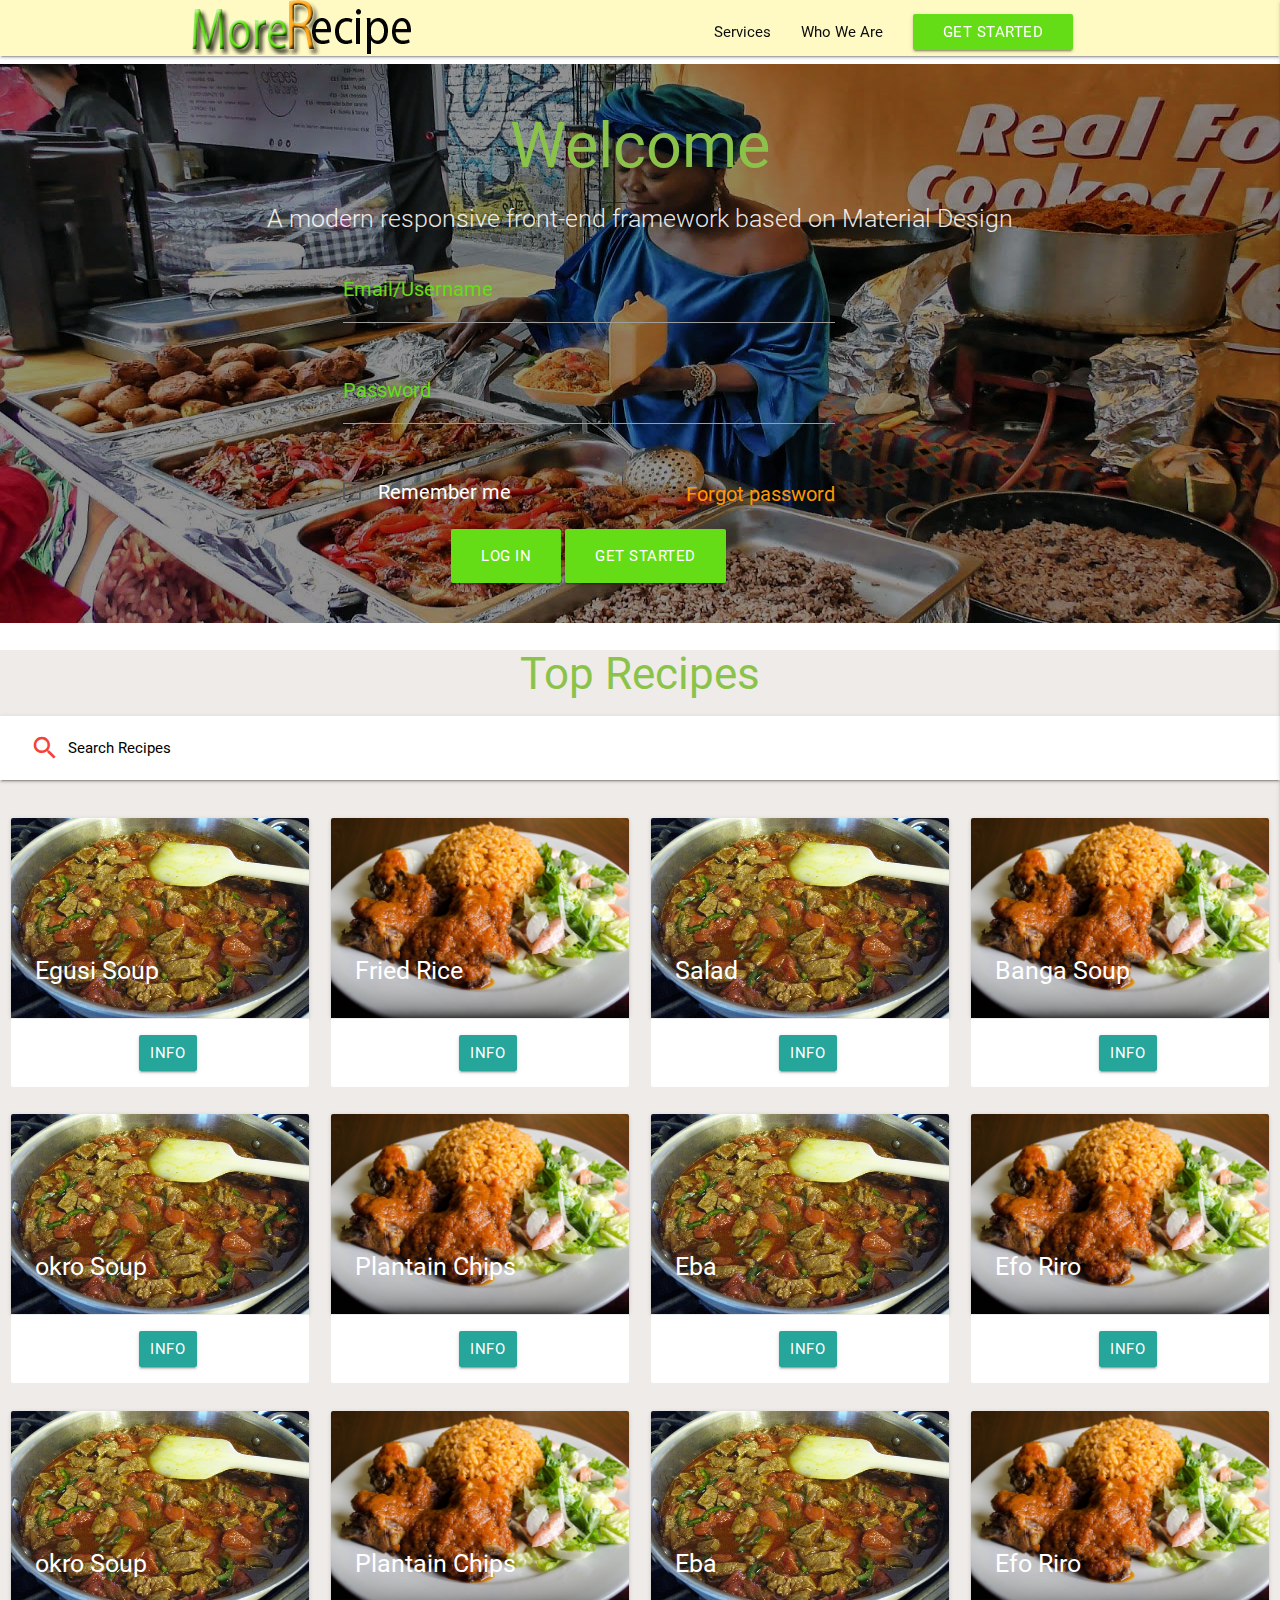
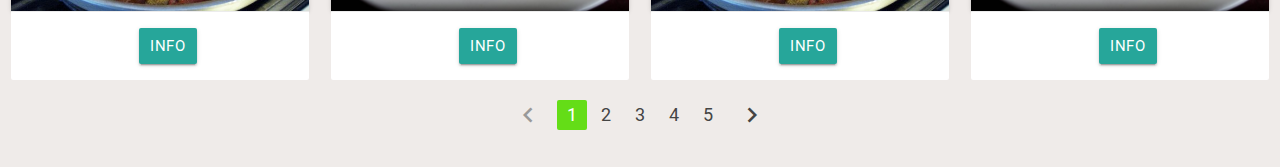
<file: index.html>
<!DOCTYPE html>
<html lang="en">
<head>
    <meta http-equiv="Content-Type" content="text/html; charset=UTF-8"/>
    <meta name="viewport" content="width=device-width, initial-scale=1"/>
    <title>More-Recipe</title>

    <!-- CSS  -->
    <link href="https://fonts.googleapis.com/icon?family=Material+Icons" rel="stylesheet">
    <link href="css/materialize.css" type="text/css" rel="stylesheet" media="screen,projection"/>
    <link href="css/style.css" type="text/css" rel="stylesheet" media="screen,projection"/>
</head>
<body style="overflow-x:hidden; overflow-y:auto;">
<!-- Navigation bar-->
<div class="navbar-fixed">
    <nav class="col m10 l10 yellow lighten-4" role="navigation">
        <div class="nav-wrapper container">
            <a  id="logo-container" href="index.html" class="brand-logo mainLogo"><img src="./img/lg.png"></a>
            <ul class="right hide-on-med-and-down">
                <li><a href="" style="color: #0a0a0a">Services</a></li>
                <li><a href="#" style="color: #0a0a0a">Who We Are</a></li>
                <!-- <li><a href="index.html" class="login">Login</a></li> -->
                <li><a href="registration.html" class="btn waves-effect waves-light light-green accent-4 join-us">Get Started</a></li>
            </ul>

            <ul id="nav-mobile" class="side-nav hide-on-small-and-up">
                <li><a href="">Services</a></li>
                <li><a href="#">Who We Are</a></li>
                <li><a href="registration.html" id="join" class="btn waves-effect waves-light light-green accent-4" style="margin:0px; padding:0px;">Get Started</a></li>
            </ul>
            <a href="#" data-activates="nav-mobile" class="button-collapse"><i class="material-icons">menu</i></a>
        </div>
    </nav>
</div>

<!--welcome/login-->
<div id="index-banner" class="parallax-container">
    <div class="section no-pad-bot">
        <div class="row">
            <div class="row front">
                <h1 class="header center light-green-text accent-3 hide-on-med-and-down">Welcome</h1>
                <h5 class="header center light hide-on-med-and-down">A modern responsive front-end framework based on Material Design</h5>
            </div>
            <form class="col s10 m10 l6 offset-s1 offset-l3 offset-m2 index-form">
                <div class="row center">
                    <div class="input-field col s12 m10">
                        <input id="email" type="email" class="validate">
                        <label for="email" style="color:#64dd17; font-size: 20px;">Email/Username</label>
                    </div>
                </div>
                <div class="row">
                    <div class="input-field col s12 m10">
                        <input id="pass" type="password" class="validate">
                        <label for="pass" data-error="wrong" data-success="right" style="color:#64dd17; font-size: 20px;">Password</label>

                    </div>
                </div>

                <div class="row center">
                    <div class="col s10 m10">
                        <p>
                            <input type="checkbox" id="remember">
                            <label for="remember" style="color:#fff; font-size: 20px;">Remember me</label>
                            <a href="#" class="right" style="color:#FF9800; font-size: 20px;">Forgot password</a>
                        </p>
                    </div>
                </div>

                <div class="row center">
                    <div class="col s10 m10">
                        <a href="user.html" id="download-button" class="btn-large waves-effect waves-light light-green accent-4">Log In</a>
                        <a href="registration.html" id="download-button" class="btn-large waves-effect waves-light light-green accent-4 hide-on-med-and-down">Get Started</a>
                    </div>
                </div>

            </form>
        </div>
    </div>
    <div class="parallax"></div>
</div>


<!--Food Recipes-->
<div class="recipes">

    <h3 class="header center light-green-text accent-3">Top Recipes</h3>

    <!--Search Bar-->
    <nav class="white">
        <div class="nav-wrapper">
            <div class="center row">
                <div class="col s12 " >
                    <div class="row" id="topbarsearch">
                        <div class="input-field col s6 s12 red-text">
                            <i class="red-text material-icons prefix">search</i>
                            <input type="text" placeholder="Search Recipes" id="autocomplete-input" class="autocomplete red-text" >
                        </div>
                    </div>
                </div>
            </div>

        </div>
    </nav>



    <div class="row">

        <!--latest recipes-->
        <div class="col s12 m6 l3">
            <div class="card">
                <div class="card-image waves-effect waves-block waves-light">
                    <img width="230" height="200" src="img/sp.jpg">
                    <span class="card-title"><h5><a href="recipe2.html" style="color:#fff;">Egusi Soup</a></h5></span>
                </div>
                <div class="card-action col l12">
                    <a href="recipe2.html" class="btn col offset-l5">Info</a>
                </div>
            </div>
        </div>

        <div class="col s12 m6 l3">
            <div class="card">
                <div class="card-image waves-effect waves-block waves-light">
                    <img width="230" height="200" src="img/sp1.png">
                    <span class="card-title"><h5><a href="recipe2.html" style="color:#fff;">Fried Rice</a></h5></span>
                </div>
                <div class="card-action col l12">
                    <a href="recipe2.html" class="btn col offset-l5">Info</a>
                </div>
            </div>
        </div>

        <div class="col s12 m6 l3">
            <div class="card">
                <div class="card-image waves-effect waves-block waves-light">
                    <img width="230" height="200" src="img/sp.jpg">
                    <span class="card-title"><h5><a href="recipe2.html" style="color:#fff;">Salad</a></h5></span>
                </div>
                <div class="card-action col l12">
                    <a href="recipe2.html" class="btn col offset-l5">Info</a>
                </div>
            </div>
        </div>

        <div class="col s12 m6 l3">
            <div class="card">
                <div class="card-image waves-effect waves-block waves-light">
                    <img width="230" height="200" src="img/sp1.png">
                    <span class="card-title"><h5><a href="recipe2.html" style="color:#fff;">Banga Soup</a></h5></span>
                </div>
                <div class="card-action col l12">
                    <a href="recipe2.html" class="btn col offset-l5">Info</a>
                </div>
            </div>
        </div>
    </div>

    <div class="row">
        <div class="col s12 m6 l3">
            <div class="card">
                <div class="card-image waves-effect waves-block waves-light">
                    <img width="230" height="200" src="img/sp.jpg">
                    <span class="card-title"><h5><a href="recipe2.html" style="color:#fff;">okro Soup</a></h5></span>
                </div>
                <div class="card-action col l12">
                    <a href="recipe2.html" class="btn col offset-l5">Info</a>
                </div>
            </div>
        </div>

        <div class="col s12 m6 l3">
            <div class="card">
                <div class="card-image waves-effect waves-block waves-light">
                    <img width="230" height="200" src="img/sp1.png">
                    <span class="card-title"><h5><a href="recipe2.html" style="color:#fff;">Plantain Chips</a></h5></span>
                </div>
                <div class="card-action col l12">
                    <a href="recipe2.html" class="btn col offset-l5">Info</a>
                </div>
            </div>
        </div>

        <div class="col s12 m6 l3">
            <div class="card">
                <div class="card-image waves-effect waves-block waves-light">
                    <img width="230" height="200" src="img/sp.jpg">
                    <span class="card-title"><h5><a href="recipe2.html" style="color:#fff;">Eba</a></h5></span>
                </div>
                <div class="card-action col l12">
                    <a href="recipe2.html" class="btn col offset-l5">Info</a>
                </div>
            </div>
        </div>

        <div class="col s12 m6 l3">
            <div class="card">
                <div class="card-image waves-effect waves-block waves-light">
                    <img width="230" height="200" src="img/sp1.png">
                    <span class="card-title"><h5><a href="recipe2.html" style="color:#fff;">Efo Riro</a></h5></span>
                </div>
                <div class="card-action col l12">
                    <a href="recipe2.html" class="btn col offset-l5">Info</a>
                </div>
            </div>
        </div>
    </div>

    <div class="row">
        <div class="col s12 m6 l3">
            <div class="card">
                <div class="card-image waves-effect waves-block waves-light">
                    <img width="230" height="200" src="img/sp.jpg">
                    <span class="card-title"><h5><a href="recipe2.html" style="color:#fff;">okro Soup</a></h5></span>
                </div>
                <div class="card-action col l12">
                    <a href="recipe2.html" class="btn col offset-l5">Info</a>
                </div>
            </div>
        </div>

        <div class="col s12 m6 l3">
            <div class="card">
                <div class="card-image waves-effect waves-block waves-light">
                    <img width="230" height="200" src="img/sp1.png">
                    <span class="card-title"><h5><a href="recipe2.html" style="color:#fff;">Plantain Chips</a></h5></span>
                </div>
                <div class="card-action col l12">
                    <a href="recipe2.html" class="btn col offset-l5">Info</a>
                </div>
            </div>
        </div>

        <div class="col s12 m6 l3">
            <div class="card">
                <div class="card-image waves-effect waves-block waves-light">
                    <img width="230" height="200" src="img/sp.jpg">
                    <span class="card-title"><h5><a href="recipe2.html" style="color:#fff;">Eba</a></h5></span>
                </div>
                <div class="card-action col l12">
                    <a href="recipe2.html" class="btn col offset-l5">Info</a>
                </div>
            </div>
        </div>

        <div class="col s12 m6 l3">
            <div class="card">
                <div class="card-image waves-effect waves-block waves-light">
                    <img width="230" height="200" src="img/sp1.png">
                    <span class="card-title"><h5><a href="recipe2.html" style="color:#fff;">Efo Riro</a></h5></span>
                </div>
                <div class="card-action col l12">
                    <a href="recipe2.html" class="btn col offset-l5">Info</a>
                </div>
            </div>
        </div>
    </div>
    <ul class="pagination center">
        <li class="disabled"><a href="#!"><i class="material-icons">chevron_left</i></a></li>
        <li class="active"><a href="#!">1</a></li>
        <li class="waves-effect"><a href="#!">2</a></li>
        <li class="waves-effect"><a href="#!">3</a></li>
        <li class="waves-effect"><a href="#!">4</a></li>
        <li class="waves-effect"><a href="#!">5</a></li>
        <li class="waves-effect"><a href="#!"><i class="material-icons">chevron_right</i></a></li>
    </ul>
    <br>



</div>




<!--  Scripts-->
<script src="https://code.jquery.com/jquery-2.1.1.min.js"></script>
<script src="js/materialize.js"></script>
<script src="js/init.js"></script>

</body>
</html>
</file>
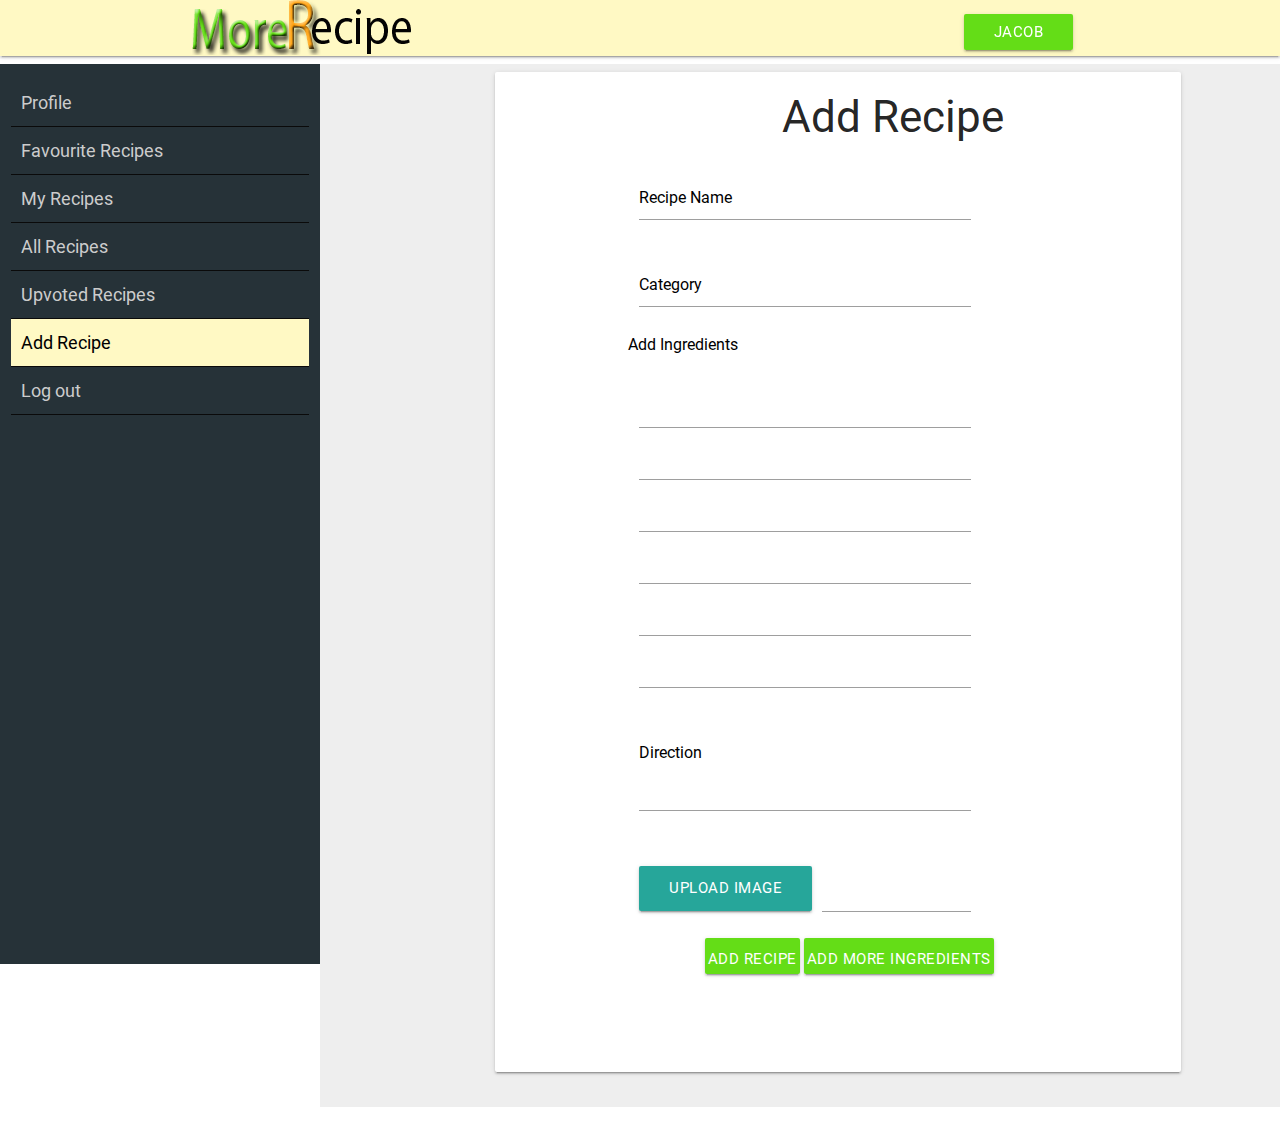
<file: addrecipe.html>
<html lang="en">
<head>
  <meta http-equiv="Content-Type" content="text/html; charset=UTF-8"/>
  <meta name="viewport" content="width=device-width, initial-scale=1"/>
  <title>More-Recipe</title>

  <!-- CSS  -->
  <link href="https://fonts.googleapis.com/icon?family=Material+Icons" rel="stylesheet">
  <link href="css/materialize.css" type="text/css" rel="stylesheet" media="screen,projection"/>
  <link href="css/user.css" type="text/css" rel="stylesheet" media="screen,projection"/>
</head>
<body>
<!-- Navigation bar-->
<div class="navbar-fixed">
  <nav class="yellow lighten-4" role="navigation">
    <div class="nav-wrapper container">
      <a  id="logo-container" href="user.html" class="brand-logo mainLogo"><img src="./img/lg.png"></a>
      <ul class="right hide-on-small-and-down">
                <!-- <li><a href="index.html" class="login">Login</a></li> -->
                <li><a href="profile.html" class="btn waves-effect waves-light light-green accent-4 join-us">Jacob</a></li>
              </ul>

              <ul id="nav-mobile" class="side-nav hide-on-med-and-up">
                  <li><a href="profile.html">Profile</a></li>
                  <li><a href="user.html">Favourite Recipes</a></li>
                  <li><a href="myrecipe.html">My Recipes</a></li>
                  <li><a href="allrecipe.html">All Recipes</a></li>
                  <li><a href="upvoted.html">Upvoted Recipes</a></li>
                  <li><a href="addrecipe.html" class="selected">Add Recipe</a></li>
                  <li><a href="index.html">Log out</a></li>
              </ul>
      <a href="#" data-activates="nav-mobile" class="button-collapse"><i class="material-icons">menu</i></a>
    </div>
  </nav>
  </div>

<div class="row">

      <div class="col s12 m4 l3 blue-grey darken-4 left sidebar hide-on-small-and-down">
          <ul id="nav">
            <li><a href="profile.html">Profile</a></li>
            <li><a href="user.html">Favourite Recipes</a></li>
            <li><a href="myrecipe.html">My Recipes</a></li>
            <li><a href="allrecipe.html">All Recipes</a></li>
            <li><a href="upvoted.html">Upvoted Recipes</a></li>
            <li><a href="addrecipe.html" class="selected">Add Recipe</a></li>
            <li><a href="index.html">Log out</a></li>
          </ul>

      </div>

      <div class="col s12 m8 l9 usercontent grey lighten-3"> <!-- Note that "m8 l9" was added -->

    
      <div class="row col s12">
        <div class="card large add-input col l9 offset-l2">
        <form class="col s12 m10 l10 offset-l2 offset-s1 offset-m2" id="">
        <h3 class="header center col s12">Add Recipe</h3>
          <div class="row center">
                <div class="input-field col s10 m10 l8 center">
                   <input id="name" type="text" class="validate">
                   <label for="name" style="color:#000; font-size: 16px;">Recipe Name</label>
                </div>
            </div>
            <div class="row center">
                <div class="input-field col s10 m10 l8 center">
                   <input id="category" type="text" class="validate">
                   <label for="category" style="color:#000; font-size: 16px;">Category</label>
                </div>
            </div>
            <div class="row center">
            <p style="color:#000; font-size: 16px;">Add Ingredients</p>
            <div class="input-field col s10 m10 l8 center">
                   <input id="name" type="email" class="validate">
                   <input id="name" type="email" class="validate">
                   <input id="name" type="email" class="validate">
                   <input id="name" type="email" class="validate">
                   <input id="name" type="email" class="validate">
                   <input id="name" type="email" class="validate">
                </div>
            </div>
            <div class="row center">
              <div class="input-field col s10 m10 l8 center">
                <textarea id="textarea1" class="materialize-textarea" data-length="200"></textarea>
                <label for="textarea1" style="color:#000; font-size: 16px;">Direction</label>
              </div>
            </div>
            <div class="row center">
            <div class="file-field input-field col s10 l8 m10 center">
              <div class="btn">
                <span>Upload image</span>
                <input type="file">
              </div>
            <div class="file-path-wrapper">
                <input class="file-path validate" type="text">
            </div>
          </div>
          </div>
            <div class="row center">
            <div class="col s10 m10 down-but">
              <a href="" id="download-button" class="btn waves-effect waves-light light-green accent-4">Add Recipe</a>
              <a href="" id="download-button" class="btn waves-effect waves-light light-green accent-4 hide-on-small-and-down">Add More Ingredients</a>
              </div>
          </div>
        </form>
        </div>
        
      </div>

      </div>
    </div>

<!--  Scripts-->
  <script src="https://code.jquery.com/jquery-2.1.1.min.js"></script>
  <script src="js/materialize.js"></script>
  <script src="js/init.js"></script>

  </body>
  </html>
</file>
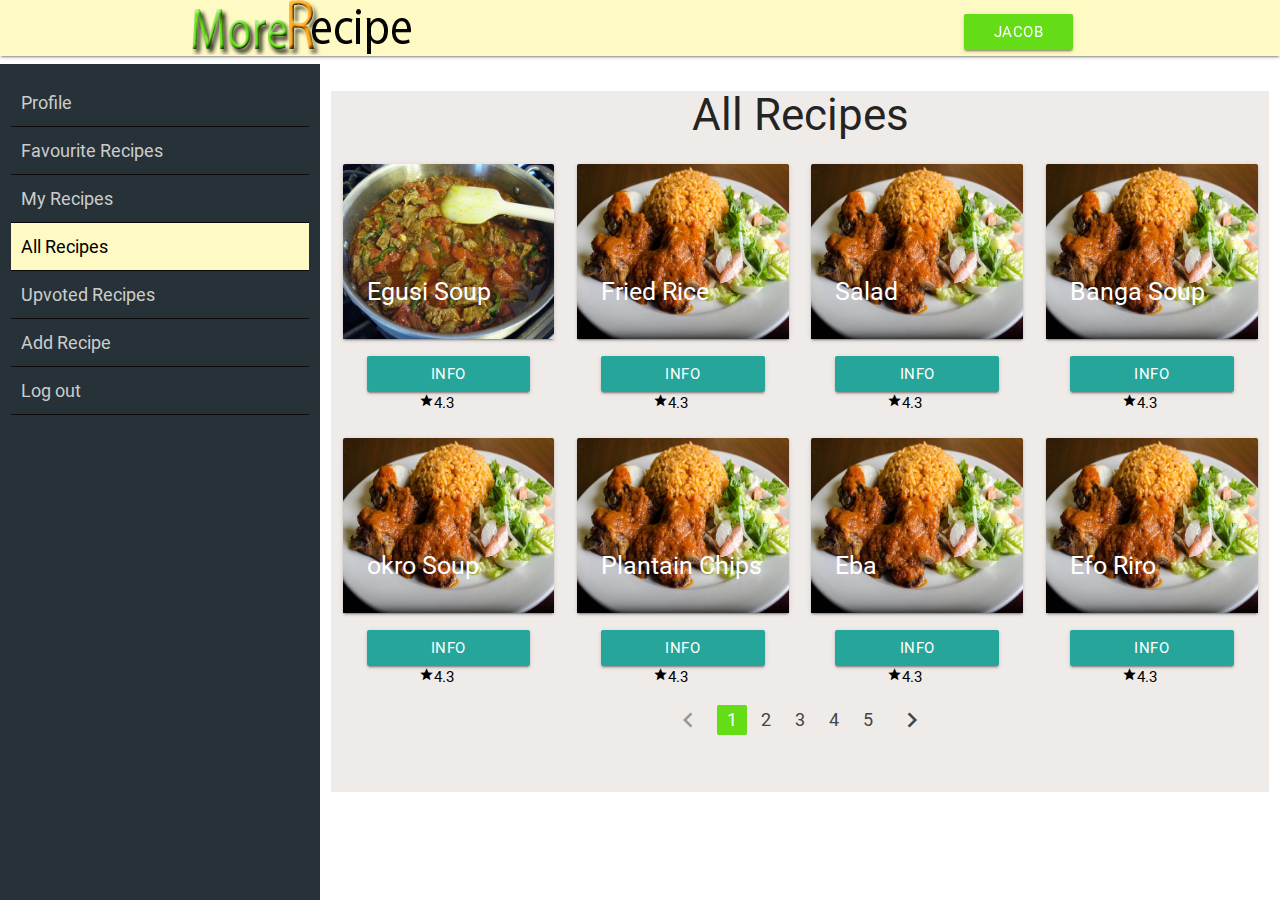
<file: allrecipe.html>
<html lang="en">
<head>
  <meta http-equiv="Content-Type" content="text/html; charset=UTF-8"/>
  <meta name="viewport" content="width=device-width, initial-scale=1"/>
  <title>More-Recipes</title>

  <!-- CSS  -->
  <link href="https://fonts.googleapis.com/icon?family=Material+Icons" rel="stylesheet">
  <link href="css/materialize.css" type="text/css" rel="stylesheet" media="screen,projection"/>
  <link href="css/user.css" type="text/css" rel="stylesheet" media="screen,projection"/>
</head>
<body style="overflow-x:hidden; overflow-y:auto;">
<!-- Navigation bar-->
<div class="navbar-fixed">
  <nav class="yellow lighten-4" role="navigation">
    <div class="nav-wrapper container">
      <a  id="logo-container" href="user.html" class="brand-logo mainLogo"><img src="./img/lg.png"></a>
      <ul class="right hide-on-small-and-down">
                <!-- <li><a href="index.html" class="login">Login</a></li> -->
                <li><a href="profile.html" class="btn waves-effect waves-light light-green accent-4 join-us">Jacob</a></li>
              </ul>

              <ul id="nav-mobile" class="side-nav hide-on-med-and-up">
                  <li><a href="profile.html">Profile</a></li>
                  <li><a href="user.html">Favourite Recipes</a></li>
                  <li><a href="myrecipe.html">My Recipes</a></li>
                  <li><a href="allrecipe.html" class="selected">All Recipes</a></li>
                  <li><a href="upvoted.html" class="selected">Upvoted Recipes</a></li>
                  <li><a href="addrecipe.html">Add Recipe</a></li>
                  <li><a href="index.html">Log out</a></li>
              </ul>
      <a href="#" data-activates="nav-mobile" class="button-collapse"><i class="material-icons">menu</i></a>
    </div>
  </nav>
  </div>

<div class="row">

      <div class="col s12 m4 l3 blue-grey darken-4 left sidebar hide-on-small-and-down"> <!-- Note that "m4 l3" was added -->
        <!-- Grey navigation panel

              This content will be:
          3-columns-wide on large screens,
          4-columns-wide on medium screens,
          12-columns-wide on small screens  -->
          <ul id="nav">
            <li><a href="profile.html">Profile</a></li>
            <li><a href="user.html">Favourite Recipes</a></li>
            <li><a href="myrecipe.html">My Recipes</a></li>
            <li><a href="allrecipe.html" class="selected">All Recipes</a></li>
            <li><a href="upvoted.html">Upvoted Recipes</a></li>
            <li><a href="addrecipe.html">Add Recipe</a></li>
            <li><a href="index.html">Log out</a></li>
          </ul>

      </div>

      <div class="col s12 m8 l9 usercontent"> <!-- Note that "m8 l9" was added -->
        <!-- Teal page content

              This content will be:
          9-columns-wide on large screens,
          8-columns-wide on medium screens,
          12-columns-wide on small screens  -->
          <!--Food Recipes-->
  <div class="recipes">

    <h3 class="header center">All Recipes</h3>


      <div class="row">
      
      <!--latest recipes-->
        <div class="col s12 m6 l3">
          <div class="card">
            <div class="card-image waves-effect waves-block waves-light">
              <img width="200" height="175" src="img/sp.jpg">
              <span class="card-title"><h5><a href="recipe.html" style="color:#fff;">Egusi Soup</a></h5></span>
            </div>
            <div class="card-action col l12 m12 s12">
              <a href="recipe.html" class="btn col l12 ">Info</a>
              <a href="" class="col l6 offset-l3 offset-s4 black-text"><i class="material-icons tiny prefix">star</i>4.3</a>
            </div>
          </div>
        </div>

        <div class="col s12 m6 l3">
          <div class="card">
            <div class="card-image waves-effect waves-block waves-light">
              <img width="200" height="175" src="img/sp1.png">
              <span class="card-title"><h5><a href="recipe.html" style="color:#fff;">Fried Rice</a></h5></span>
            </div>
            <div class="card-action col l12 m12 s12">
              <a href="recipe.html" class="btn col l12 ">Info</a>
              <a href="" class="col l6 offset-l3 offset-s4 black-text"><i class="material-icons tiny prefix">star</i>4.3</a>
            </div>
          </div>
        </div>

        <div class="col s12 m6 l3">
          <div class="card">
            <div class="card-image waves-effect waves-block waves-light">
              <img width="200" height="175" src="img/sp1.png">
              <span class="card-title"><h5><a href="recipe.html" style="color:#fff;">Salad</a></h5></span>
            </div>
            <div class="card-action col l12 m12 s12">
              <a href="recipe.html" class="btn col l12 ">Info</a>
              <a href="" class="col l6 offset-l3 offset-s4 black-text"><i class="material-icons tiny prefix">star</i>4.3</a>
            </div>
          </div>
        </div>

        <div class="col s12 m6 l3">
          <div class="card">
            <div class="card-image waves-effect waves-block waves-light">
              <img width="200" height="175" src="img/sp1.png">
              <span class="card-title"><h5><a href="recipe.html" style="color:#fff;">Banga Soup</a></h5></span>
            </div>
            <div class="card-action col l12 m12 s12">
              <a href="recipe.html" class="btn col l12 ">Info</a>
              <a href="" class="col l6 offset-l3 offset-s4 black-text"><i class="material-icons tiny prefix">star</i>4.3</a>
            </div>
          </div>
      </div>

      <div class="row">
        <div class="col s12 m6 l3">
          <div class="card">
            <div class="card-image waves-effect waves-block waves-light">
              <img width="200" height="175" src="img/sp1.png">
              <span class="card-title"><h5><a href="recipe.html" style="color:#fff;">okro Soup</a></h5></span>
            </div>
            <div class="card-action col l12 m12 s12">
              <a href="recipe.html" class="btn col l12 ">Info</a>
              <a href="" class="col l6 offset-l3 offset-s4 black-text"><i class="material-icons tiny prefix">star</i>4.3</a>
            </div>
          </div>
        </div>

        <div class="col s12 m6 l3">
          <div class="card">
            <div class="card-image waves-effect waves-block waves-light">
              <img width="200" height="175" src="img/sp1.png">
              <span class="card-title"><h5><a href="recipe.html" style="color:#fff;">Plantain Chips</a></h5></span>
            </div>
            <div class="card-action col l12 m12 s12">
              <a href="recipe.html" class="btn col l12 ">Info</a>
              <a href="" class="col l6 offset-l3 offset-s4 black-text"><i class="material-icons tiny prefix">star</i>4.3</a>
            </div>
          </div>
        </div>

        <div class="col s12 m6 l3">
          <div class="card">
            <div class="card-image waves-effect waves-block waves-light">
              <img width="200" height="175" src="img/sp1.png">
              <span class="card-title"><h5><a href="recipe.html" style="color:#fff;">Eba</a></h5></span>
            </div>
            <div class="card-action col l12 m12 s12">
              <a href="recipe.html" class="btn col l12 ">Info</a>
              <a href="" class="col l6 offset-l3 offset-s4 black-text"><i class="material-icons tiny prefix">star</i>4.3</a>
            </div>
          </div>
        </div>

        <div class="col s12 m6 l3">
          <div class="card">
            <div class="card-image waves-effect waves-block waves-light">
              <img width="200" height="175" src="img/sp1.png">
              <span class="card-title"><h5><a href="recipe.html" style="color:#fff;">Efo Riro</a></h5></span>
            </div>
            <div class="card-action col l12 m12 s12">
              <a href="recipe.html" class="btn col l12 ">Info</a>
              <a href="" class="col l6 offset-l3 offset-s4 black-text"><i class="material-icons tiny prefix">star</i>4.3</a>
            </div>
          </div>
      </div>

      <ul class="pagination center">
            <li class="disabled"><a href="#!"><i class="material-icons">chevron_left</i></a></li>
            <li class="active"><a href="#!">1</a></li>
            <li class="waves-effect"><a href="#!">2</a></li>
            <li class="waves-effect"><a href="#!">3</a></li>
            <li class="waves-effect"><a href="#!">4</a></li>
            <li class="waves-effect"><a href="#!">5</a></li>
            <li class="waves-effect"><a href="#!"><i class="material-icons">chevron_right</i></a></li>
          </ul>
          <br>
     </div>

    </div>
    </div>
<!--  Scripts-->
  <script src="https://code.jquery.com/jquery-2.1.1.min.js"></script>
  <script src="js/materialize.js"></script>
  <script src="js/init.js"></script>

  </body>
  </html>
</file>
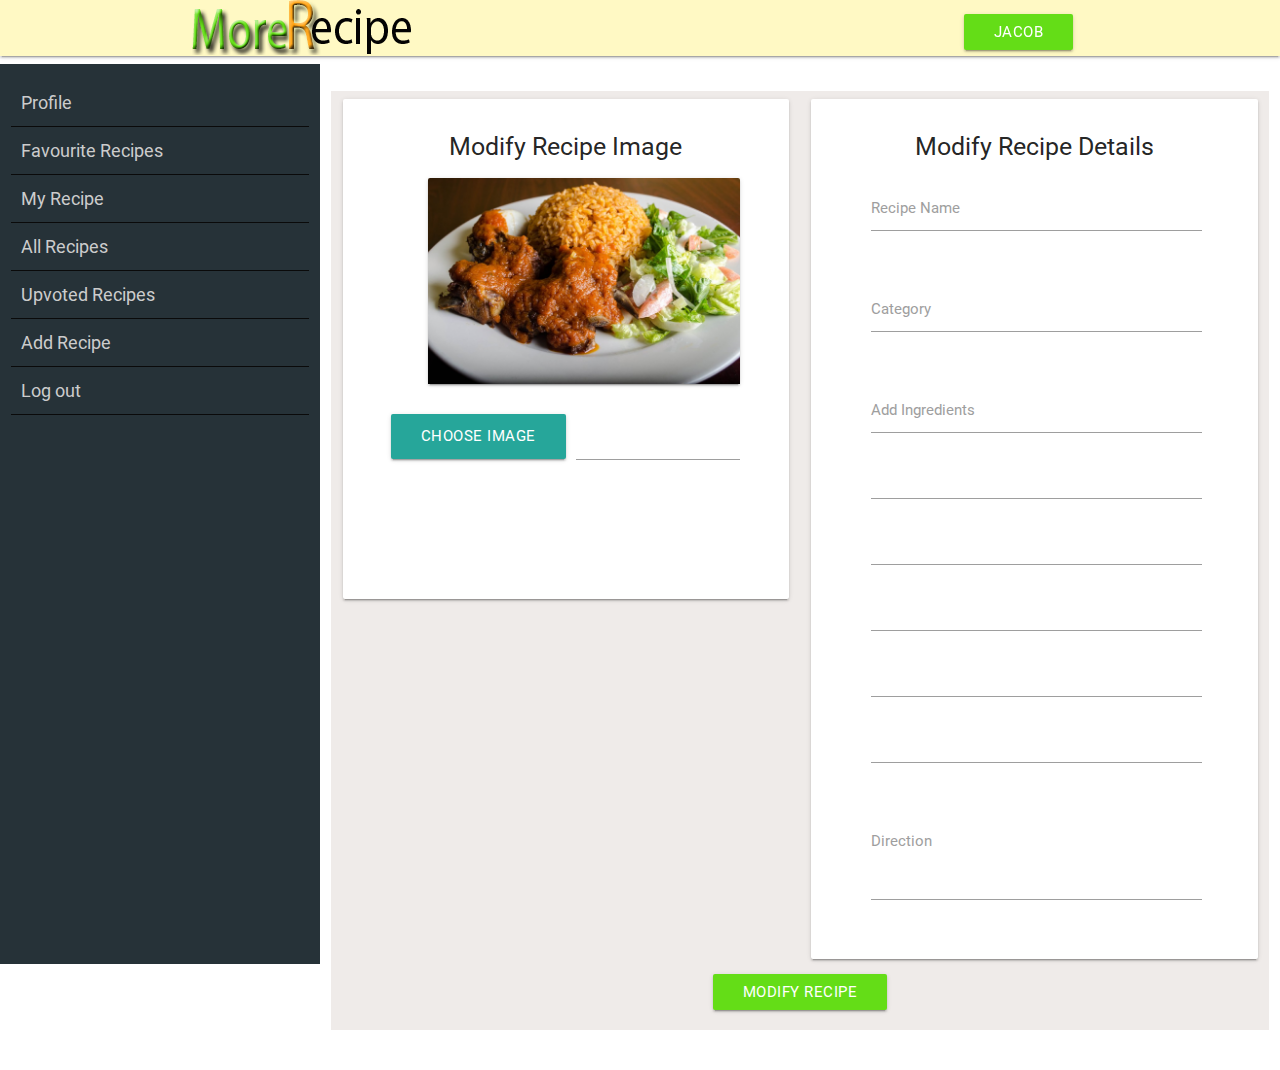
<file: modify-recipe.html>
<html lang="en">
<head>
  <meta http-equiv="Content-Type" content="text/html; charset=UTF-8"/>
  <meta name="viewport" content="width=device-width, initial-scale=1"/>
  <title>More-Recipes</title>

  <!-- CSS  -->
  <link href="https://fonts.googleapis.com/icon?family=Material+Icons" rel="stylesheet">
  <link href="css/materialize.css" type="text/css" rel="stylesheet" media="screen,projection"/>
  <link href="css/user.css" type="text/css" rel="stylesheet" media="screen,projection"/>
</head>
<body style="overflow-x:hidden; overflow-y:auto;">
<!-- Navigation bar-->
<div class="navbar-fixed">
  <nav class="yellow lighten-4" role="navigation">
    <div class="nav-wrapper container">
      <a  id="logo-container" href="user.html" class="brand-logo mainLogo"><img src="./img/lg.png"></a>
      <ul class="right hide-on-small-and-down">
                <!-- <li><a href="index.html" class="login">Login</a></li> -->
                <li><a href="profile.html" class="btn waves-effect waves-light light-green accent-4 join-us">Jacob</a></li>
              </ul>

              <ul id="nav-mobile" class="side-nav hide-on-med-and-up">
                  <li><a href="profile.html">Profile</a></li>
                  <li><a href="user.html">Favourite Recipes</a></li>
                  <li><a href="myrecipe.html">My Recipes</a></li>
                  <li><a href="allrecipe.html">All Recipes</a></li>
                  <li><a href="upvoted.html">Upvoted Recipes</a></li>
                  <li><a href="addrecipe.html">Add Recipe</a></li>
                  <li><a href="index.html">Log out</a></li>
              </ul>
      <a href="#" data-activates="nav-mobile" class="button-collapse"><i class="material-icons">menu</i></a>
    </div>
  </nav>
  </div>

<div class="row">

      <div class="col s12 m4 l3 blue-grey darken-4 left sidebar hide-on-small-and-down"> <!-- Note that "m4 l3" was added -->
        <!-- Grey navigation panel

              This content will be:
          3-columns-wide on large screens,
          4-columns-wide on medium screens,
          12-columns-wide on small screens  -->
          <ul id="nav">
            <li><a href="profile.html">Profile</a></li>
            <li><a href="user.html">Favourite Recipes</a></li>
            <li><a href="myrecipe.html">My Recipe</a></li>
            <li><a href="allrecipe.html">All Recipes</a></li>
            <li><a href="upvoted.html">Upvoted Recipes</a></li>
            <li><a href="addrecipe.html">Add Recipe</a></li>
            <li><a href="index.html">Log out</a></li>
          </ul>

      </div>

  <div class="col s12 m8 l9 usercontent"> 
      <div class="recipes">
        <div class="row">

        <div class="col s12 m10 l6 offset-m1">
          <div class="card large mod-recipe2"><br>
            <h5 class="center">Modify Recipe Image</h5>
              <div class="col s12 m10 l9 offset-l2 offset-m1">
                <div class="card">
                  <div class="card-image waves-effect waves-block waves-light">
                    <img class="responsive-image" src="img/sp1.png">
                  </div>
                </div>
              </div>

          <form class="">
            <div class="row">
              <div class="file-field input-field col s10 m10 offset-l1 offset-s1 offset-m1">
                <div class="btn">
                  <span>Choose image</span>
                  <input type="file">
                </div>
              <div class="file-path-wrapper">
                <input class="file-path validate" type="text">
              </div>
              </div>
            </div>
          </form>

          </div>
        </div>

        <div class="col s12 m10 l6 offset-m1">
          <div class="card large mod-recipe"><br>
            <h5 class="center">Modify Recipe Details</h5>
            <form class="col l12 offset-l1 offset-s1">
              <div class="row center">
                <div class="input-field col s10 m10 center">
                   <input id="name" type="text" class="validate">
                   <label for="name">Recipe Name</label>
                </div>
            </div>
            <div class="row center">
                <div class="input-field col s10 m10 center">
                   <input id="category" type="text" class="validate">
                   <label for="category">Category</label>
                </div>
            </div>
            <div class="row center">
            
            <div class="input-field col s10 m10 center">
                   <input id="name" type="email" class="validate">
                   <input id="name" type="email" class="validate">
                   <input id="name" type="email" class="validate">
                   <input id="name" type="email" class="validate">
                   <input id="name" type="email" class="validate">
                   <input id="name" type="email" class="validate">
                   <label for="category">Add Ingredients</label>
                </div>
            </div>
            <div class="row center">
              <div class="input-field col s10 m10 center">
                <textarea id="textarea1" class="materialize-textarea" data-length="200"></textarea>
                <label for="textarea1">Direction</label>
              </div>
            </div>
            </form>
          </div>

        </div>

        <div class="row center">
            <div class="col s10 m10 offset-l1">
              <a href="" id="download-utton" class="btn waves-effect waves-light light-green accent-4">Modify Recipe</a>
          </div>

      </div>
      </div>
  </div>
<!--  Scripts-->
  <script src="https://code.jquery.com/jquery-2.1.1.min.js"></script>
  <script src="js/materialize.js"></script>
  <script src="js/init.js"></script>

  </body>
  </html>
</file>
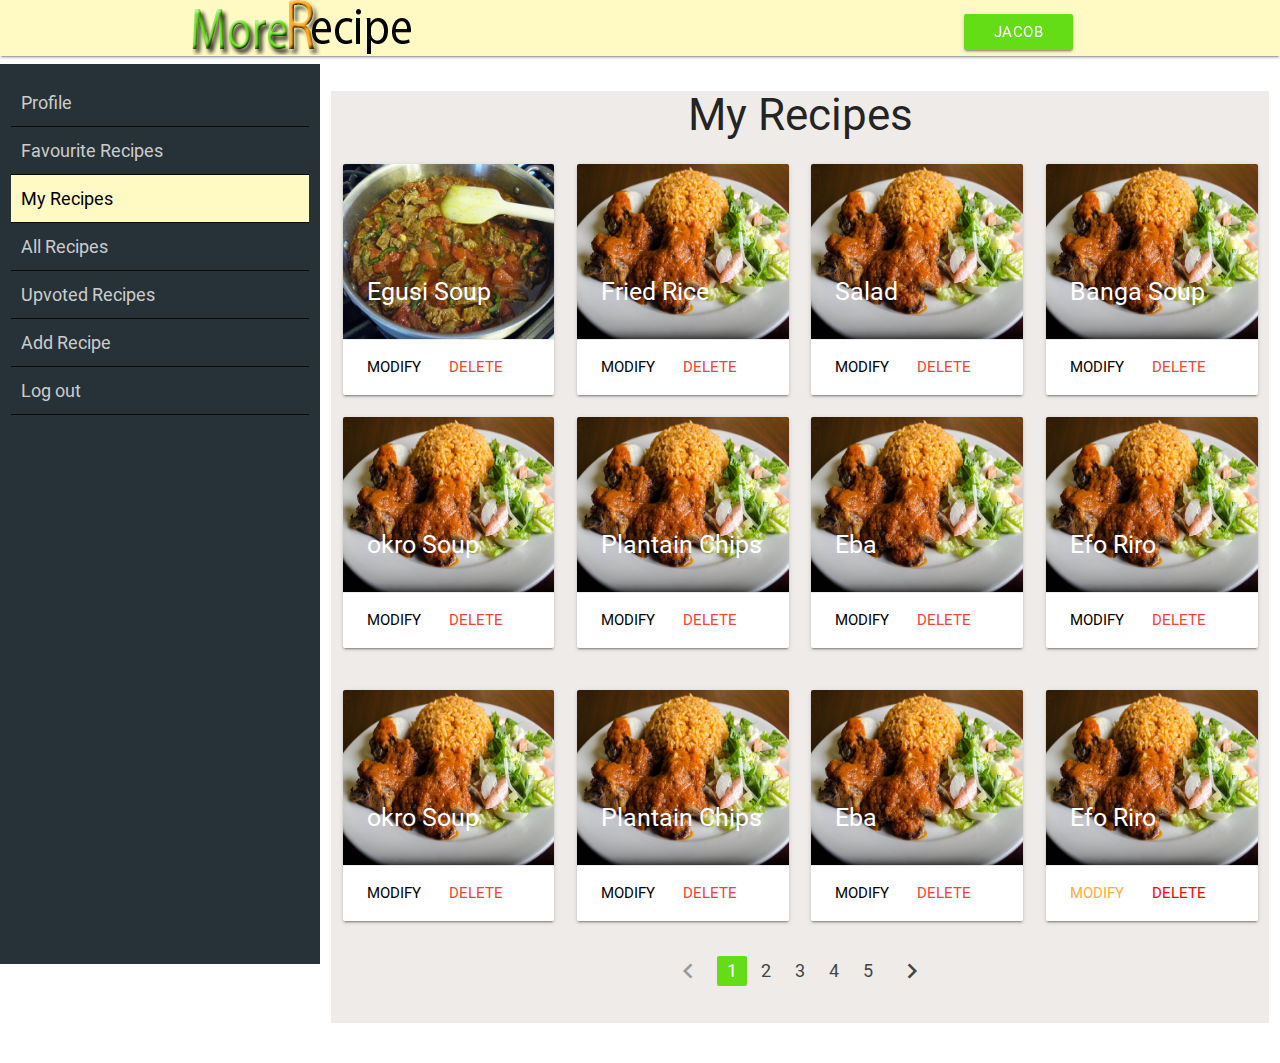
<file: myrecipe.html>
<html lang="en">
<head>
  <meta http-equiv="Content-Type" content="text/html; charset=UTF-8"/>
  <meta name="viewport" content="width=device-width, initial-scale=1"/>
  <title>More-Recipes</title>

  <!-- CSS  -->
  <link href="https://fonts.googleapis.com/icon?family=Material+Icons" rel="stylesheet">
  <link href="css/materialize.css" type="text/css" rel="stylesheet" media="screen,projection"/>
  <link href="css/user.css" type="text/css" rel="stylesheet" media="screen,projection"/>
</head>
<body style="overflow-x:hidden; overflow-y:auto;">
<!-- Navigation bar-->
<div class="navbar-fixed">
  <nav class="yellow lighten-4" role="navigation">
    <div class="nav-wrapper container">
      <a  id="logo-container" href="user.html" class="brand-logo mainLogo"><img src="./img/lg.png"></a>
      <ul class="right hide-on-small-and-down">
                <!-- <li><a href="index.html" class="login">Login</a></li> -->
                <li><a href="profile.html" class="btn waves-effect waves-light light-green accent-4 join-us">Jacob</a></li>
              </ul>

              <ul id="nav-mobile" class="side-nav hide-on-med-and-up">
                  <li><a href="profile.html">Profile</a></li>
                  <li><a href="user.html">Favourite Recipes</a></li>
                  <li><a href="myrecipe.html" class="selected">My Recipes</a></li>
                  <li><a href="allrecipe.html">All Recipes</a></li>
                  <li><a href="upvoted.html">Upvoted Recipes</a></li>
                  <li><a href="addrecipe.html">Add Recipe</a></li>
                  <li><a href="index.html">Log out</a></li>
              </ul>
      <a href="#" data-activates="nav-mobile" class="button-collapse"><i class="material-icons">menu</i></a>
    </div>
  </nav>
  </div>

<div class="row">

      <div class="col s12 m4 l3 blue-grey darken-4 left sidebar hide-on-small-and-down"> <!-- Note that "m4 l3" was added -->
        <!-- Grey navigation panel

              This content will be:
          3-columns-wide on large screens,
          4-columns-wide on medium screens,
          12-columns-wide on small screens  -->
          <ul id="nav">
            <li><a href="profile.html">Profile</a></li>
            <li><a href="user.html">Favourite Recipes</a></li>
            <li><a href="myrecipe.html" class="selected">My Recipes</a></li>
            <li><a href="allrecipe.html">All Recipes</a></li>
            <li><a href="upvoted.html">Upvoted Recipes</a></li>
            <li><a href="addrecipe.html">Add Recipe</a></li>
            <li><a href="index.html">Log out</a></li>
          </ul>

      </div>

      <div class="col s12 m8 l9 usercontent"> <!-- Note that "m8 l9" was added -->
        <!-- Teal page content

              This content will be:
          9-columns-wide on large screens,
          8-columns-wide on medium screens,
          12-columns-wide on small screens  -->
          <!--Food Recipes-->
  <div class="recipes">

    <h3 class="header center">My Recipes</h3>


      <div class="row">
      
      <!--latest recipes-->
        <div class="col s12 m6 l3">
          <div class="card">
            <div class="card-image waves-effect waves-block waves-light">
              <img width="200" height="175" src="img/sp.jpg">
              <span class="card-title"><h5><a href="recipe.html" style="color:#fff;">Egusi Soup</a></h5></span>
            </div>
            <div class="card-action">
              <a href="modify-recipe.html" class="black-text darken-4">Modify</a>
              <a href="" style="color: red;" class="red-text">Delete</a>
            </div>
          </div>
        </div>

        <div class="col s12 m6 l3">
          <div class="card">
            <div class="card-image waves-effect waves-block waves-light">
              <img width="200" height="175" src="img/sp1.png">
              <span class="card-title"><h5><a href="recipe.html" style="color:#fff;">Fried Rice</a></h5></span>
            </div>
            <div class="card-action">
              <a href="modify-recipe.html" class="black-text darken-4">Modify</a>
              <a href="" style="color: red;" class="red-text">Delete</a>
            </div>
          </div>
        </div>

        <div class="col s12 m6 l3">
          <div class="card">
            <div class="card-image waves-effect waves-block waves-light">
              <img width="200" height="175" src="img/sp1.png">
              <span class="card-title"><h5><a href="recipe.html" style="color:#fff;">Salad</a></h5></span>
            </div>
            <div class="card-action">
              <a href="modify-recipe.html" class="black-text darken-4">Modify</a>
              <a href="" style="color: red;" class="red-text">Delete</a>
            </div>
          </div>
        </div>

        <div class="col s12 m6 l3">
          <div class="card">
            <div class="card-image waves-effect waves-block waves-light">
              <img width="200" height="175" src="img/sp1.png">
              <span class="card-title"><h5><a href="recipe.html" style="color:#fff;">Banga Soup</a></h5></span>
            </div>
            <div class="card-action">
              <a href="modify-recipe.html" class="black-text darken-4">Modify</a>
              <a href="" style="color: red;" class="red-text">Delete</a>
            </div>
          </div>
      </div>

      <div class="row">
        <div class="col s12 m6 l3">
          <div class="card">
            <div class="card-image waves-effect waves-block waves-light">
              <img width="200" height="175" src="img/sp1.png">
              <span class="card-title"><h5><a href="recipe.html" style="color:#fff;">okro Soup</a></h5></span>
            </div>
            <div class="card-action">
              <a href="modify-recipe.html" class="black-text darken-4">Modify</a>
              <a href="" style="color: red;" class="red-text">Delete</a>
            </div>
          </div>
        </div>

        <div class="col s12 m6 l3">
          <div class="card">
            <div class="card-image waves-effect waves-block waves-light">
              <img width="200" height="175" src="img/sp1.png">
              <span class="card-title"><h5><a href="recipe.html" style="color:#fff;">Plantain Chips</a></h5></span>
            </div>
            <div class="card-action">
              <a href="modify-recipe.html" class="black-text darken-4">Modify</a>
              <a href="" style="color: red;" class="red-text">Delete</a>
            </div>
          </div>
        </div>

        <div class="col s12 m6 l3">
          <div class="card">
            <div class="card-image waves-effect waves-block waves-light">
              <img width="200" height="175" src="img/sp1.png">
              <span class="card-title"><h5><a href="recipe.html" style="color:#fff;">Eba</a></h5></span>
            </div>
            <div class="card-action">
              <a href="modify-recipe.html" class="black-text darken-4">Modify</a>
              <a href="" style="color: red;" class="red-text">Delete</a>
            </div>
          </div>
        </div>

        <div class="col s12 m6 l3">
          <div class="card">
            <div class="card-image waves-effect waves-block waves-light">
              <img width="200" height="175" src="img/sp1.png">
              <span class="card-title"><h5><a href="recipe.html" style="color:#fff;">Efo Riro</a></h5></span>
            </div>
            <div class="card-action">
              <a href="modify-recipe.html" class="black-text darken-4">Modify</a>
              <a href="" style="color: red;" class="red-text">Delete</a>
            </div>
          </div>
      </div>

      
     </div>

     <div class="row">
        <div class="col s12 m6 l3">
          <div class="card">
            <div class="card-image waves-effect waves-block waves-light">
              <img width="200" height="175" src="img/sp1.png">
              <span class="card-title"><h5><a href="recipe.html" style="color:#fff;">okro Soup</a></h5></span>
            </div>
            <div class="card-action">
              <a href="modify-recipe.html" class="black-text darken-4">Modify</a>
              <a href="" style="color: red;" class="red-text">Delete</a>
            </div>
          </div>
        </div>

        <div class="col s12 m6 l3">
          <div class="card">
            <div class="card-image waves-effect waves-block waves-light">
              <img width="200" height="175" src="img/sp1.png">
              <span class="card-title"><h5><a href="recipe.html" style="color:#fff;">Plantain Chips</a></h5></span>
            </div>
            <div class="card-action">
              <a href="modify-recipe.html" class="black-text darken-4">Modify</a>
              <a href="" style="color: red;" class="red-text">Delete</a>
            </div>
          </div>
        </div>

        <div class="col s12 m6 l3">
          <div class="card">
            <div class="card-image waves-effect waves-block waves-light">
              <img width="200" height="175" src="img/sp1.png">
              <span class="card-title"><h5><a href="recipe.html" style="color:#fff;">Eba</a></h5></span>
            </div>
            <div class="card-action">
              <a href="modify-recipe.html" class="black-text darken-4">Modify</a>
              <a href="" style="color: red;" class="red-text">Delete</a>
            </div>
          </div>
        </div>

        <div class="col s12 m6 l3">
          <div class="card">
            <div class="card-image waves-effect waves-block waves-light">
              <img width="200" height="175" src="img/sp1.png">
              <span class="card-title"><h5><a href="recipe.html" style="color:#fff;">Efo Riro</a></h5></span>
            </div>
            <div class="card-action">
              <a href="modify-recipe.html">Modify</a>
              <a href="" style="color: red;">Delete</a>
            </div>
          </div>
      </div>

      
     </div>
     <ul class="pagination center">
            <li class="disabled"><a href="#!"><i class="material-icons">chevron_left</i></a></li>
            <li class="active"><a href="#!">1</a></li>
            <li class="waves-effect"><a href="#!">2</a></li>
            <li class="waves-effect"><a href="#!">3</a></li>
            <li class="waves-effect"><a href="#!">4</a></li>
            <li class="waves-effect"><a href="#!">5</a></li>
            <li class="waves-effect"><a href="#!"><i class="material-icons">chevron_right</i></a></li>
          </ul>
          <br>

    </div>
    </div>
<!--  Scripts-->
  <script src="https://code.jquery.com/jquery-2.1.1.min.js"></script>
  <script src="js/materialize.js"></script>
  <script src="js/init.js"></script>

  </body>
  </html>
</file>
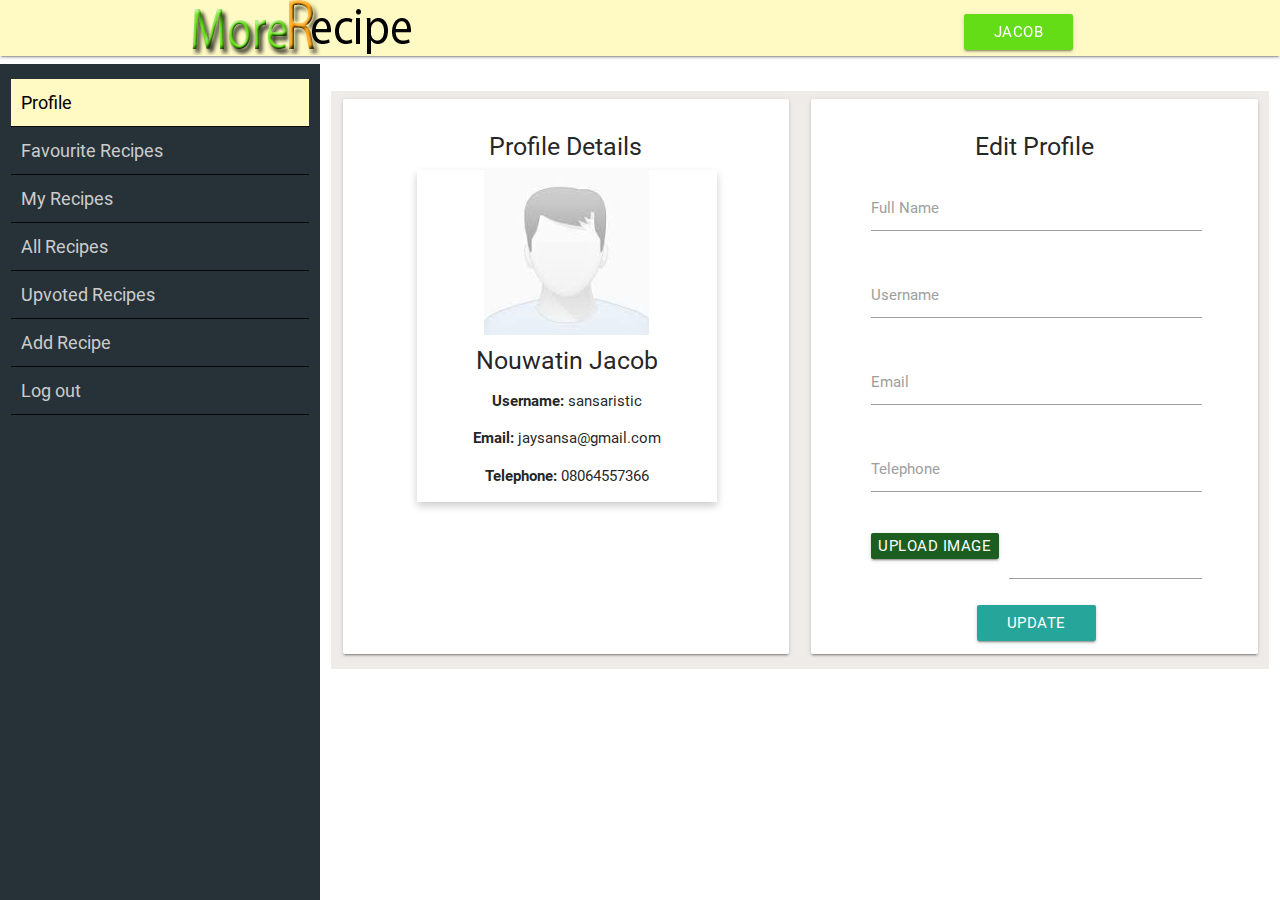
<file: profile.html>
<html lang="en">
<head>
  <meta http-equiv="Content-Type" content="text/html; charset=UTF-8"/>
  <meta name="viewport" content="width=device-width, initial-scale=1"/>
  <title>More-Recipes</title>

  <!-- CSS  -->
  <link href="https://fonts.googleapis.com/icon?family=Material+Icons" rel="stylesheet">
  <link href="css/materialize.css" type="text/css" rel="stylesheet" media="screen,projection"/>
  <link href="css/user.css" type="text/css" rel="stylesheet" media="screen,projection"/>
</head>
<body style="overflow-x:hidden; overflow-y:auto;">
<!-- Navigation bar-->
<div class="navbar-fixed">
  <nav class="yellow lighten-4" role="navigation">
    <div class="nav-wrapper container">
      <a  id="logo-container" href="user.html" class="brand-logo mainLogo"><img src="./img/lg.png"></a>
      <ul class="right hide-on-small-and-down">
                <!-- <li><a href="index.html" class="login">Login</a></li> -->
                <li><a href="profile.html" class="btn waves-effect waves-light light-green accent-4 join-us">Jacob</a></li>
              </ul>

              <ul id="nav-mobile" class="side-nav hide-on-med-and-up">
                  <li><a href="profile.html" class="selected">Profile</a></li>
                  <li><a href="user.html">Favourite Recipes</a></li>
                  <li><a href="myrecipe.html">My Recipes</a></li>
                  <li><a href="allrecipe.html">All Recipes</a></li>
                  <li><a href="upvoted.html">Upvoted Recipes</a></li>
                  <li><a href="addrecipe.html">Add Recipe</a></li>
                  <li><a href="index.html">Log out</a></li>
              </ul>
      <a href="#" data-activates="nav-mobile" class="button-collapse"><i class="material-icons">menu</i></a>
    </div>
  </nav>
  </div>

<div class="row">

      <div class="col s12 m4 l3 blue-grey darken-4 left sidebar hide-on-small-and-down"> <!-- Note that "m4 l3" was added -->
        <!-- Grey navigation panel

              This content will be:
          3-columns-wide on large screens,
          4-columns-wide on medium screens,
          12-columns-wide on small screens  -->
          <ul id="nav">
            <li><a href="profile.html" class="selected">Profile</a></li>
            <li><a href="user.html">Favourite Recipes</a></li>
            <li><a href="myrecipe.html">My Recipes</a></li>
            <li><a href="allrecipe.html">All Recipes</a></li>
            <li><a href="upvoted.html">Upvoted Recipes</a></li>
            <li><a href="addrecipe.html">Add Recipe</a></li>
            <li><a href="index.html">Log out</a></li>
          </ul>

      </div>

  <div class="col s12 m8 l9 usercontent"> 
      <div class="recipes">
        <div class="row">

        <div class="col s12 m12 l6">
          <div class="card large pro-input"><br>
            <h5 class="center">Profile Details</h5>
              <div class="col l10 m10 offset-l2 offset-s2 offset-m1 mycard">
                <img src="img/avatar.jpg" alt="John">
                <div class="container">
                  <h5>Nouwatin Jacob</h3>
                  <p><b>Username:</b> sansaristic</p>
                  <p class="title"><b>Email:</b> jaysansa@gmail.com</p>
                  <p><b>Telephone:</b> 08064557366</p>
                </div>
              </div>
          </div>
        </div>

        <div class="col s12 m12 l6">
          <div class="card large pro-input"><br>
            <h5 class="center">Edit Profile</h5>
            <form class="col l12 m12 offset-l1 offset-s2 offset-m3">
              <div class="row myrow">
                <div class="input-field col l10 m6">
                   <input id="name" type="email" class="validate">
                   <label for="name">Full Name</label>
                </div>
            </div>
            <div class="row myrow">
                <div class="input-field col l10 m6">
                   <input id="username" type="email" class="validate">
                   <label for="username">Username</label>
                </div>
            </div>
            <div class="row myrow">
              <div class="input-field col l10 m6">
                   <input id="email" type="email" class="validate">
                   <label for="email">Email</label>
                </div>
            </div>
            <div class="row myrow">
                <div class="input-field col l10 m6">
                   <input id="phone" type="tel" class="validate">
                   <label for="phone">Telephone</label>
                </div>
            </div>
            <div class="row myrow">
            <div class="file-field input-field col l10 m6">
              <div class="btn mybtn green darken-4">
                <span>Upload image</span>
                <input type="file">
              </div>
            <div class="file-path-wrapper">
                <input class="file-path validate" type="text">
            </div>
          </div>
          </div>
            
            <div class="row myrow">
            <div class="col l7">
              <a href="registration.html" id="download-button" class="btn waves-effect waves-light right">Update</a>
              </div>
          </div>
            </form>
          </div>

        </div>
      </div>
      </div>
  </div>
<!--  Scripts-->
  <script src="https://code.jquery.com/jquery-2.1.1.min.js"></script>
  <script src="js/materialize.js"></script>
  <script src="js/init.js"></script>

  </body>
  </html>
</file>
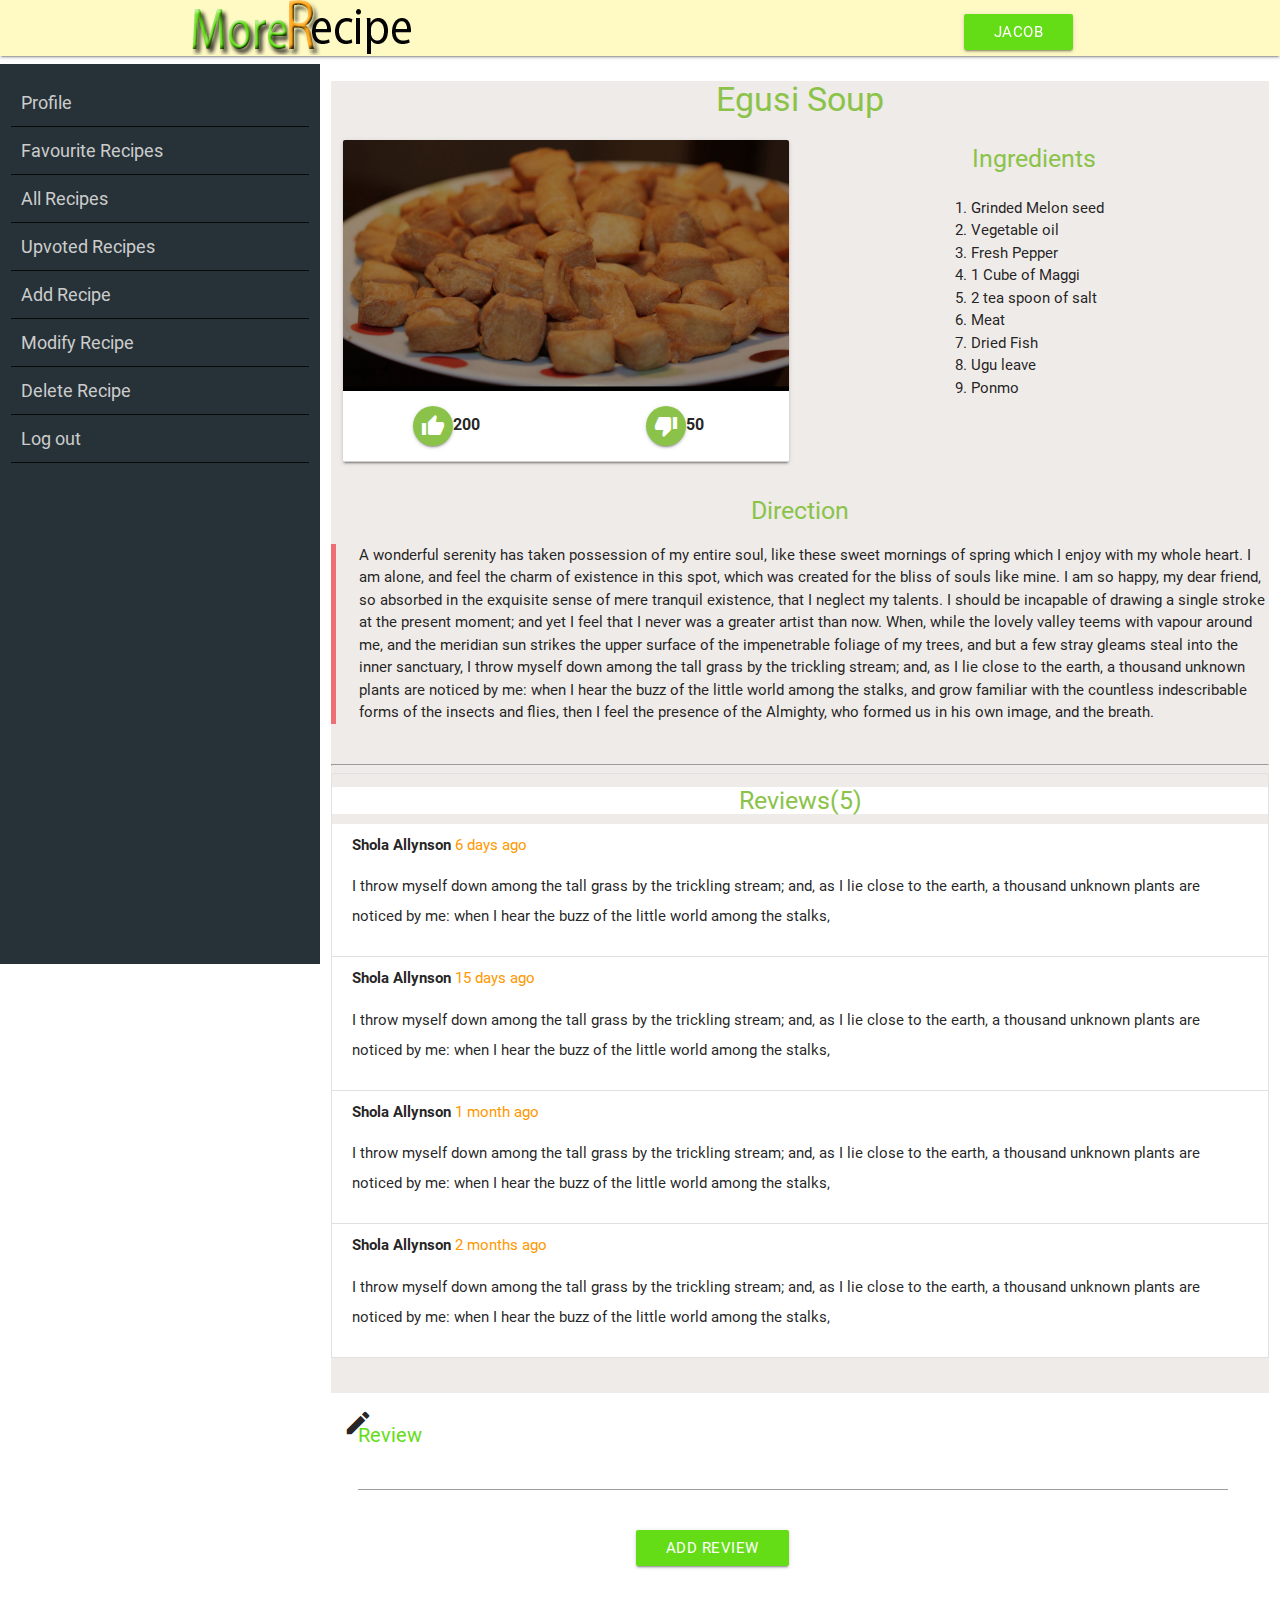
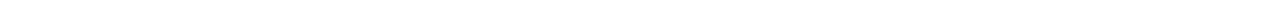
<file: recipe.html>
<html lang="en">
<head>
  <meta http-equiv="Content-Type" content="text/html; charset=UTF-8"/>
  <meta name="viewport" content="width=device-width, initial-scale=1"/>
  <title>More-Recipes</title>

  <!-- CSS  -->
  <link href="https://fonts.googleapis.com/icon?family=Material+Icons" rel="stylesheet">
  <link href="css/materialize.css" type="text/css" rel="stylesheet" media="screen,projection"/>
  <link href="css/style.css" type="text/css" rel="stylesheet" media="screen,projection"/>
  <link href="css/user.css" type="text/css" rel="stylesheet" media="screen,projection"/>
</head>
<body style="overflow-x:hidden; overflow-y:auto;">
<!-- Navigation bar-->
<div class="navbar-fixed">
  <nav class="yellow lighten-4" role="navigation">
    <div class="nav-wrapper container">
      <a  id="logo-container" href="user.html" class="brand-logo mainLogo"><img src="./img/lg.png"></a>
      <ul class="right hide-on-small-and-down">
                <!-- <li><a href="index.html" class="login">Login</a></li> -->
                <li><a href="profile.html" class="btn waves-effect waves-light light-green accent-4 join-us">Jacob</a></li>
              </ul>

              <ul id="nav-mobile" class="side-nav hide-on-med-and-up">
                  <li><a href="profile.html">Profile</a></li>
                  <li><a href="user.html">Favourite Recipes</a></li>
                  <li><a href="myrecipe.html">My Recipes</a></li>
                  <li><a href="allrecipe.html">All Recipes</a></li>
                  <li><a href="upvoted.html">Upvoted Recipes</a></li>
                  <li><a href="addrecipe.html">Add Recipe</a></li>
                  <li><a href="index.html">Log out</a></li>
              </ul>
      <a href="#" data-activates="nav-mobile" class="button-collapse"><i class="material-icons">menu</i></a>
    </div>
  </nav>
  </div>

<div class="row">

      <div class="col s12 m4 l3 blue-grey darken-4 left sidebar hide-on-small-and-down"> <!-- Note that "m4 l3" was added -->
        <!-- Grey navigation panel

              This content will be:
          3-columns-wide on large screens,
          4-columns-wide on medium screens,
          12-columns-wide on small screens  -->
          <ul id="nav">
            <li><a href="profile.html">Profile</a></li>
            <li><a href="user.html">Favourite Recipes</a></li>
            <li><a href="allrecipe.html">All Recipes</a></li>
            <li><a href="upvoted.html">Upvoted Recipes</a></li>
            <li><a href="addrecipe.html">Add Recipe</a></li>
            <li><a href="">Modify Recipe</a></li>
            <li><a href="">Delete Recipe</a></li>
            <li><a href="index.html">Log out</a></li>
          </ul>

      </div>

      <div class="col s12 m8 l9 usercontent"> <!-- Note that "m8 l9" was added -->
        <!-- Teal page content

              This content will be:
          9-columns-wide on large screens,
          8-columns-wide on medium screens,
          12-columns-wide on small screens  -->
          <div class="user-recipes">
      <div class="row">
        <h4 class="center light-green-text accent-3">Egusi Soup</h4>
        <div class="col s12 m6">
      <div class="card">
        <div class="card-image">
          
          <img src="img/chin.jpg">

          <table class="striped">
        <thead>
          <tr>
            <th></th>
            <th></th>
            <th></th>
            <th><a class="btn-floating waves-effect waves-light light-green"><i class="material-icons">thumb_up</i></a>200</th>
            <th></th>
            <th></th>
            <th></th>
            <th><a class="btn-floating waves-effect waves-light light-green"><i class="material-icons">thumb_down</i></a>50</th> 
          </tr>
        </thead>
      </table>
          
        </div>
      </div>
    </div>
    <div class="col s12 m6">
    <h5 class="center light-green-text accent-3">Ingredients</h5>
    <div class="row">
    <ol class="col s12 offset-s4">
      <li>Grinded Melon seed</li>
      <li>Vegetable oil</li>
      <li>Fresh Pepper</li>
      <li>1 Cube of Maggi</li>
      <li>2 tea spoon of salt</li>
      <li>Meat</li>
      <li>Dried Fish</li>
      <li>Ugu leave</li>
      <li>Ponmo</li>
    </ol>
    </div>
    </div>

   </div>

   <div class="row">
    <div class="content"> 
        <h5 class="center light-green-text accent-3">Direction</h5>   
     <blockquote>
       A wonderful serenity has taken possession of my entire soul, like these sweet mornings of spring which I enjoy with my whole heart. I am alone, and feel the charm of existence in this spot, which was created for the bliss of souls like mine. I am so happy, my dear friend, so absorbed in the exquisite sense of mere tranquil existence, that I neglect my talents. I should be incapable of drawing a single stroke at the present moment; and yet I feel that I never was a greater artist than now. When, while the lovely valley teems with vapour around me, and the meridian sun strikes the upper surface of the impenetrable foliage of my trees, and but a few stray gleams steal into the inner sanctuary, I throw myself down among the tall grass by the trickling stream; and, as I lie close to the earth, a thousand unknown plants are noticed by me: when I hear the buzz of the little world among the stalks, and grow familiar with the countless indescribable forms of the insects and flies, then I feel the presence of the Almighty, who formed us in his own image, and the breath.
     </blockquote>
     </div> 
   </div><hr>

   <div class="row">
     <ul class="collection">
     <h5 class="center light-green-text white">Reviews(5)</h5>
    <li class="collection-item">
      <span class="title"><b>Shola Allynson</b></span>
      <span class="title" style="color:#FF9800;">6 days ago</span>
      <p>
      I throw myself down among the tall grass by the trickling stream; and, as I lie close to the earth, a thousand unknown plants are noticed by me: when I hear the buzz of the little world among the stalks,
      </p>
    </li>
    <li class="collection-item">
      <span class="title"><b>Shola Allynson</b></span>
      <span class="title" style="color:#FF9800;">15 days ago</span>
      <p>
      I throw myself down among the tall grass by the trickling stream; and, as I lie close to the earth, a thousand unknown plants are noticed by me: when I hear the buzz of the little world among the stalks,
      </p>
    </li>
    <li class="collection-item">
      <span class="title"><b>Shola Allynson</b></span>
      <span class="title" style="color:#FF9800;">1 month ago</span>
      <p>
      I throw myself down among the tall grass by the trickling stream; and, as I lie close to the earth, a thousand unknown plants are noticed by me: when I hear the buzz of the little world among the stalks,
      </p>
    </li>
    <li class="collection-item">
      <span class="title"><b>Shola Allynson</b></span>
      <span class="title" style="color:#FF9800;">2 months ago</span>
      <p>
      I throw myself down among the tall grass by the trickling stream; and, as I lie close to the earth, a thousand unknown plants are noticed by me: when I hear the buzz of the little world among the stalks,
      </p>
    </li>
  </ul>
   </div>

    <div class="row white">
        <div class="row ">
              <div class="input-field col s12">
                <i class="material-icons prefix">mode_edit</i>
                <textarea id="review" class="materialize-textarea"></textarea>
                <label for="review" style="color:#64dd17; font-size: 20px;">Review</label>
              </div>
          </div>
          <div class="col s6">
            <a href="" id="download-button" class="right btn waves-effect waves-light light-green accent-4">Add Review</a>
    </div><br><br>

      </div>

    </div>
    </div>
    </div>
<!--  Scripts-->
  <script src="https://code.jquery.com/jquery-2.1.1.min.js"></script>
  <script src="js/materialize.js"></script>
  <script src="js/init.js"></script>

  </body>
  </html>
</file>
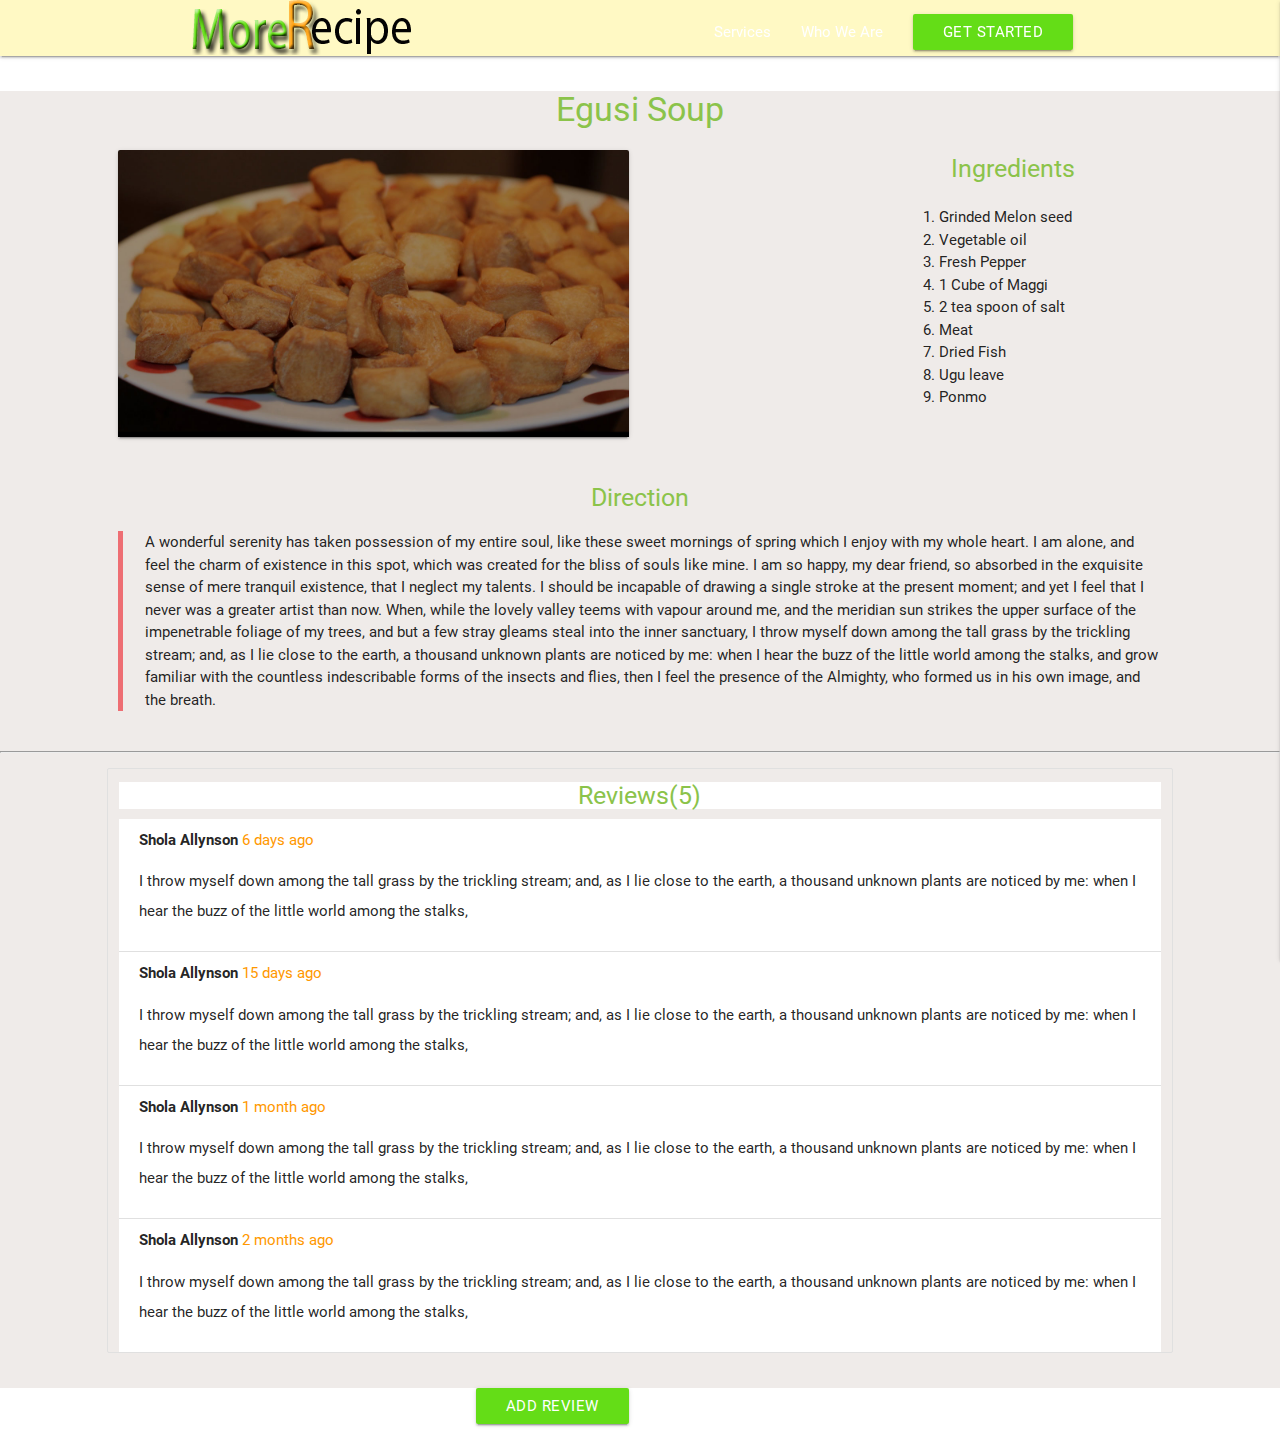
<file: recipe2.html>
<!DOCTYPE html>
<html lang="en">
<head>
  <meta http-equiv="Content-Type" content="text/html; charset=UTF-8"/>
  <meta name="viewport" content="width=device-width, initial-scale=1"/>
  <title>More-Recipe</title>

  <!-- CSS  -->
  <link href="https://fonts.googleapis.com/icon?family=Material+Icons" rel="stylesheet">
  <link href="css/materialize.css" type="text/css" rel="stylesheet" media="screen,projection"/>
  <link href="css/style.css" type="text/css" rel="stylesheet" media="screen,projection"/>
  <link href="css/user.css" type="text/css" rel="stylesheet" media="screen,projection"/>
</head>
<body style="overflow-x:hidden; overflow-y:auto;">
<!-- Navigation bar-->
<div class="navbar-fixed">
  <nav class="col m10 l10 yellow lighten-4" role="navigation">
    <div class="nav-wrapper container">
      <a  id="logo-container" href="index.html" class="brand-logo mainLogo"><img src="./img/lg.png"></a>
      <ul class="right hide-on-med-and-down">
                <li><a href="">Services</a></li>
                  <li><a href="#">Who We Are</a></li>
                <!-- <li><a href="index.html" class="login">Login</a></li> -->
                <li><a href="registration.html" class="btn waves-effect waves-light light-green accent-4 join-us">Get Started</a></li>
              </ul>

              <ul id="nav-mobile" class="side-nav hide-on-small-and-up">
                  <li><a href="">Services</a></li>
                  <li><a href="#">Who We Are</a></li>
                  <li><a href="registration.html" id="join" class="btn waves-effect waves-light light-green accent-4" style="margin:0px; padding:0px;">Get Started</a></li>
              </ul>
      <a href="#" data-activates="nav-mobile" class="button-collapse"><i class="material-icons">menu</i></a>
    </div>
  </nav>
  </div>



<!--Food Recipes-->
  <div class="recipes">

    <div class="row">
        <h4 class="center light-green-text accent-3">Egusi Soup</h4>
        <div class="col s12 m6 l5 offset-l1">
      <div class="card">
        <div class="card-image">
          
          <img src="img/chin.jpg">
          
        </div>
      </div>
    </div>
    <div class="col s12 m6 l5 offset-l1">
    <h5 class="center light-green-text accent-3">Ingredients</h5>
    <div class="row">
    <ol class="col s12 offset-s4">
      <li>Grinded Melon seed</li>
      <li>Vegetable oil</li>
      <li>Fresh Pepper</li>
      <li>1 Cube of Maggi</li>
      <li>2 tea spoon of salt</li>
      <li>Meat</li>
      <li>Dried Fish</li>
      <li>Ugu leave</li>
      <li>Ponmo</li>
    </ol>
    </div>
    </div>

   </div>

   <div class="row">
    <div class="content col s12 m12 l10 offset-l1"> 
        <h5 class="center light-green-text accent-3">Direction</h5>   
     <blockquote>
       A wonderful serenity has taken possession of my entire soul, like these sweet mornings of spring which I enjoy with my whole heart. I am alone, and feel the charm of existence in this spot, which was created for the bliss of souls like mine. I am so happy, my dear friend, so absorbed in the exquisite sense of mere tranquil existence, that I neglect my talents. I should be incapable of drawing a single stroke at the present moment; and yet I feel that I never was a greater artist than now. When, while the lovely valley teems with vapour around me, and the meridian sun strikes the upper surface of the impenetrable foliage of my trees, and but a few stray gleams steal into the inner sanctuary, I throw myself down among the tall grass by the trickling stream; and, as I lie close to the earth, a thousand unknown plants are noticed by me: when I hear the buzz of the little world among the stalks, and grow familiar with the countless indescribable forms of the insects and flies, then I feel the presence of the Almighty, who formed us in his own image, and the breath.
     </blockquote>
     </div> 
   </div><hr>

   <div class="row">
     <ul class="collection col s12 m12 l10 offset-l1">
     <h5 class="center light-green-text white">Reviews(5)</h5>
    <li class="collection-item">
      <span class="title"><b>Shola Allynson</b></span>
      <span class="title" style="color:#FF9800;">6 days ago</span>
      <p>
      I throw myself down among the tall grass by the trickling stream; and, as I lie close to the earth, a thousand unknown plants are noticed by me: when I hear the buzz of the little world among the stalks,
      </p>
    </li>
    <li class="collection-item">
      <span class="title"><b>Shola Allynson</b></span>
      <span class="title" style="color:#FF9800;">15 days ago</span>
      <p>
      I throw myself down among the tall grass by the trickling stream; and, as I lie close to the earth, a thousand unknown plants are noticed by me: when I hear the buzz of the little world among the stalks,
      </p>
    </li>
    <li class="collection-item">
      <span class="title"><b>Shola Allynson</b></span>
      <span class="title" style="color:#FF9800;">1 month ago</span>
      <p>
      I throw myself down among the tall grass by the trickling stream; and, as I lie close to the earth, a thousand unknown plants are noticed by me: when I hear the buzz of the little world among the stalks,
      </p>
    </li>
    <li class="collection-item">
      <span class="title"><b>Shola Allynson</b></span>
      <span class="title" style="color:#FF9800;">2 months ago</span>
      <p>
      I throw myself down among the tall grass by the trickling stream; and, as I lie close to the earth, a thousand unknown plants are noticed by me: when I hear the buzz of the little world among the stalks,
      </p>
    </li>
  </ul>
   </div>

    <div class="row white">
          <div class="col s9 m6 l6">
            <a href="index.html" id="download-button" class="right btn waves-effect waves-light light-green accent-4">Add Review</a>
    </div><br><br>

      </div>

    </div>
    </div>
    </div>




  <!--  Scripts-->
  <script src="https://code.jquery.com/jquery-2.1.1.min.js"></script>
  <script src="js/materialize.js"></script>
  <script src="js/init.js"></script>

  </body>
</html>
</file>
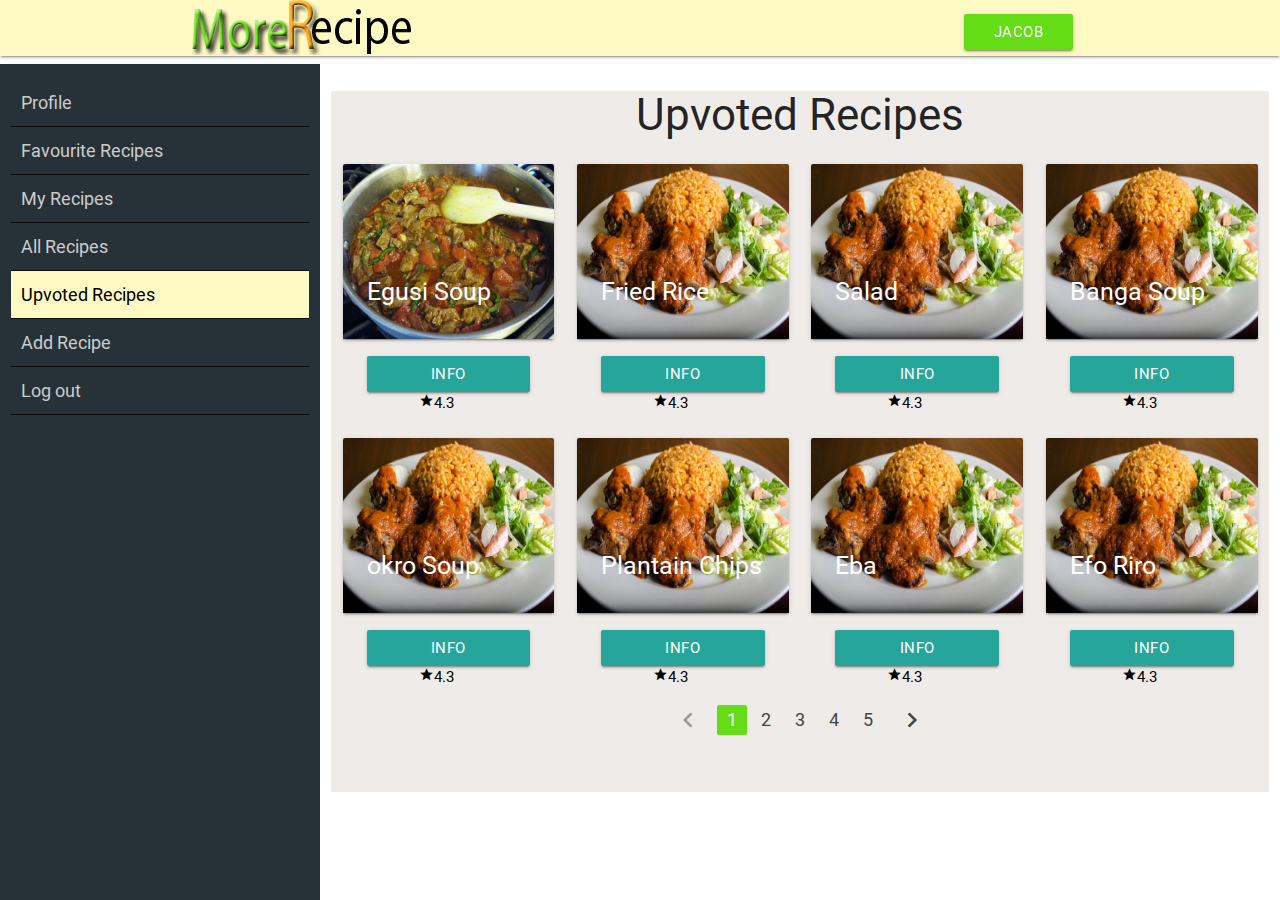
<file: upvoted.html>
<html lang="en">
<head>
  <meta http-equiv="Content-Type" content="text/html; charset=UTF-8"/>
  <meta name="viewport" content="width=device-width, initial-scale=1"/>
  <title>More-Recipes</title>

  <!-- CSS  -->
  <link href="https://fonts.googleapis.com/icon?family=Material+Icons" rel="stylesheet">
  <link href="css/materialize.css" type="text/css" rel="stylesheet" media="screen,projection"/>
  <link href="css/user.css" type="text/css" rel="stylesheet" media="screen,projection"/>
</head>
<body style="overflow-x:hidden; overflow-y:auto;">
<!-- Navigation bar-->
<div class="navbar-fixed">
  <nav class="yellow lighten-4" role="navigation">
    <div class="nav-wrapper container">
      <a  id="logo-container" href="user.html" class="brand-logo mainLogo"><img src="./img/lg.png"></a>
      <ul class="right hide-on-small-and-down">
                <!-- <li><a href="index.html" class="login">Login</a></li> -->
                <li><a href="profile.html" class="btn waves-effect waves-light light-green accent-4 join-us">Jacob</a></li>
              </ul>

              <ul id="nav-mobile" class="side-nav hide-on-med-and-up">
                  <li><a href="profile.html">Profile</a></li>
                  <li><a href="user.html">Favourite Recipes</a></li>
                  <li><a href="myrecipe.html">My Recipes</a></li>
                  <li><a href="allrecipe.html">All Recipes</a></li>
                  <li><a href="upvoted.html" class="selected">Upvoted Recipes</a></li>
                  <li><a href="addrecipe.html">Add Recipe</a></li>
                  <li><a href="index.html">Log out</a></li>
              </ul>
      <a href="#" data-activates="nav-mobile" class="button-collapse"><i class="material-icons">menu</i></a>
    </div>
  </nav>
  </div>

<div class="row">

      <div class="col s12 m4 l3 blue-grey darken-4 left sidebar hide-on-small-and-down"> <!-- Note that "m4 l3" was added -->
        <!-- Grey navigation panel

              This content will be:
          3-columns-wide on large screens,
          4-columns-wide on medium screens,
          12-columns-wide on small screens  -->
          <ul id="nav">
            <li><a href="profile.html">Profile</a></li>
            <li><a href="user.html">Favourite Recipes</a></li>
            <li><a href="myrecipe.html">My Recipes</a></li>
            <li><a href="allrecipe.html">All Recipes</a></li>
            <li><a href="upvoted.html" class="selected">Upvoted Recipes</a></li>
            <li><a href="addrecipe.html">Add Recipe</a></li>
            <li><a href="index.html">Log out</a></li>
          </ul>

      </div>

      <div class="col s12 m8 l9 usercontent"> <!-- Note that "m8 l9" was added -->
        <!-- Teal page content

              This content will be:
          9-columns-wide on large screens,
          8-columns-wide on medium screens,
          12-columns-wide on small screens  -->
          <!--Food Recipes-->
  <div class="recipes">

    <h3 class="header center">Upvoted Recipes</h3>


      <div class="row">
      
      <!--latest recipes-->
        <div class="col s12 m6 l3">
          <div class="card">
            <div class="card-image waves-effect waves-block waves-light">
              <img width="200" height="175" src="img/sp.jpg">
              <span class="card-title"><h5><a href="recipe.html" style="color:#fff;">Egusi Soup</a></h5></span>
            </div>
            <div class="card-action col l12 m12 s12">
              <a href="recipe.html" class="btn col l12 ">Info</a>
              <a href="" class="col l6 offset-l3 offset-s4 black-text"><i class="material-icons tiny prefix">star</i>4.3</a>
            </div>
          </div>
        </div>

        <div class="col s12 m6 l3">
          <div class="card">
            <div class="card-image waves-effect waves-block waves-light">
              <img width="200" height="175" src="img/sp1.png">
              <span class="card-title"><h5><a href="recipe.html" style="color:#fff;">Fried Rice</a></h5></span>
            </div>
            <div class="card-action col l12 m12 s12">
              <a href="recipe.html" class="btn col l12 ">Info</a>
              <a href="" class="col l6 offset-l3 offset-s4 black-text"><i class="material-icons tiny prefix">star</i>4.3</a>
            </div>
          </div>
        </div>

        <div class="col s12 m6 l3">
          <div class="card">
            <div class="card-image waves-effect waves-block waves-light">
              <img width="200" height="175" src="img/sp1.png">
              <span class="card-title"><h5><a href="recipe.html" style="color:#fff;">Salad</a></h5></span>
            </div>
            <div class="card-action col l12 m12 s12">
              <a href="recipe.html" class="btn col l12 ">Info</a>
              <a href="" class="col l6 offset-l3 offset-s4 black-text"><i class="material-icons tiny prefix">star</i>4.3</a>
            </div>
          </div>
        </div>

        <div class="col s12 m6 l3">
          <div class="card">
            <div class="card-image waves-effect waves-block waves-light">
              <img width="200" height="175" src="img/sp1.png">
              <span class="card-title"><h5><a href="recipe.html" style="color:#fff;">Banga Soup</a></h5></span>
            </div>
            <div class="card-action col l12 m12 s12">
              <a href="recipe.html" class="btn col l12 ">Info</a>
              <a href="" class="col l6 offset-l3 offset-s4 black-text"><i class="material-icons tiny prefix">star</i>4.3</a>
            </div>
          </div>
      </div>

      <div class="row">
        <div class="col s12 m6 l3">
          <div class="card">
            <div class="card-image waves-effect waves-block waves-light">
              <img width="200" height="175" src="img/sp1.png">
              <span class="card-title"><h5><a href="recipe.html" style="color:#fff;">okro Soup</a></h5></span>
            </div>
            <div class="card-action col l12 m12 s12">
              <a href="recipe.html" class="btn col l12 ">Info</a>
              <a href="" class="col l6 offset-l3 offset-s4 black-text"><i class="material-icons tiny prefix">star</i>4.3</a>
            </div>
          </div>
        </div>

        <div class="col s12 m6 l3">
          <div class="card">
            <div class="card-image waves-effect waves-block waves-light">
              <img width="200" height="175" src="img/sp1.png">
              <span class="card-title"><h5><a href="recipe.html" style="color:#fff;">Plantain Chips</a></h5></span>
            </div>
            <div class="card-action col l12 m12 s12">
              <a href="recipe.html" class="btn col l12 ">Info</a>
              <a href="" class="col l6 offset-l3 offset-s4 black-text"><i class="material-icons tiny prefix">star</i>4.3</a>
            </div>
          </div>
        </div>

        <div class="col s12 m6 l3">
          <div class="card">
            <div class="card-image waves-effect waves-block waves-light">
              <img width="200" height="175" src="img/sp1.png">
              <span class="card-title"><h5><a href="recipe.html" style="color:#fff;">Eba</a></h5></span>
            </div>
            <div class="card-action col l12 m12 s12">
              <a href="recipe.html" class="btn col l12 ">Info</a>
              <a href="" class="col l6 offset-l3 offset-s4 black-text"><i class="material-icons tiny prefix">star</i>4.3</a>
            </div>
          </div>
        </div>

        <div class="col s12 m6 l3">
          <div class="card">
            <div class="card-image waves-effect waves-block waves-light">
              <img width="200" height="175" src="img/sp1.png">
              <span class="card-title"><h5><a href="recipe.html" style="color:#fff;">Efo Riro</a></h5></span>
            </div>
            <div class="card-action col l12 m12 s12">
              <a href="recipe.html" class="btn col l12 ">Info</a>
              <a href="" class="col l6 offset-l3 offset-s4 black-text"><i class="material-icons tiny prefix">star</i>4.3</a>
            </div>
          </div>
      </div>

      <ul class="pagination center">
            <li class="disabled"><a href="#!"><i class="material-icons">chevron_left</i></a></li>
            <li class="active"><a href="#!">1</a></li>
            <li class="waves-effect"><a href="#!">2</a></li>
            <li class="waves-effect"><a href="#!">3</a></li>
            <li class="waves-effect"><a href="#!">4</a></li>
            <li class="waves-effect"><a href="#!">5</a></li>
            <li class="waves-effect"><a href="#!"><i class="material-icons">chevron_right</i></a></li>
          </ul>
          <br>
     </div>

    </div>
    </div>
<!--  Scripts-->
  <script src="https://code.jquery.com/jquery-2.1.1.min.js"></script>
  <script src="js/materialize.js"></script>
  <script src="js/init.js"></script>

  </body>
  </html>
</file>
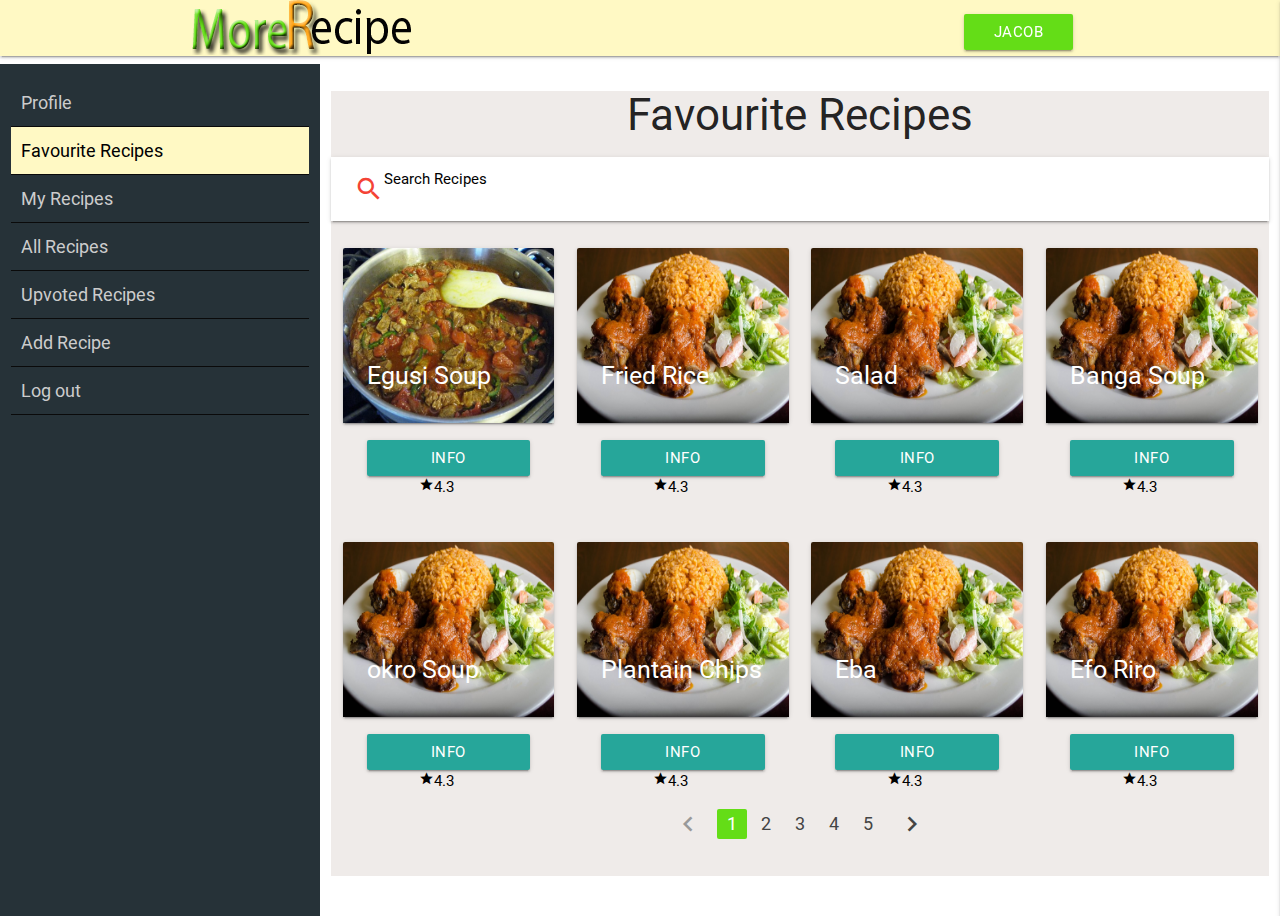
<file: user.html>
<html lang="en">
<head>
  <meta http-equiv="Content-Type" content="text/html; charset=UTF-8"/>
  <meta name="viewport" content="width=device-width, initial-scale=1"/>
  <title>More-Recipes</title>

  <!-- CSS  -->
  <link href="https://fonts.googleapis.com/icon?family=Material+Icons" rel="stylesheet">
  <link href="css/materialize.css" type="text/css" rel="stylesheet" media="screen,projection"/>
  <!--<link href="css/style.css" type="text/css" rel="stylesheet" media="screen,projection"/>-->
  <link href="css/user.css" type="text/css" rel="stylesheet" media="screen,projection"/>
</head>
<body style="overflow-x:hidden; overflow-y:auto;">
<!-- Navigation bar-->
<div class="navbar-fixed">
  <nav class="yellow lighten-4" role="navigation">
    <div class="nav-wrapper container">
      <a  id="logo-container" href="user.html" class="brand-logo"><img src="./img/lg.png"></a>
      <ul class="right hide-on-small-and-down">
                <!-- <li><a href="index.html" class="login">Login</a></li> -->
                <li><a href="profile.html" class="dropdown-button btn waves-effect waves-light light-green accent-4 join-us" data-activates='dropdown1'>Jacob</a></li>
              </ul>

              <ul id="nav-mobile" class="side-nav hide-on-medium-and-up">
                  <li><a href="profile.html">Profile</a></li>
                  <li><a href="user.html" class="selected">Favourite Recipes</a></li>
                  <li><a href="myrecipe.html">My Recipes</a></li>
                  <li><a href="allrecipe.html">All Recipes</a></li>
                  <li><a href="upvoted.html">Upvoted Recipes</a></li>
                  <li><a href="addrecipe.html">Add Recipe</a></li>
                  <li><a href="index.html">Log out</a></li>
              </ul>
      <a href="#" data-activates="nav-mobile" class="button-collapse"><i class="material-icons">menu</i></a>
    </div>
  </nav>
  </div>

<div class="row">

      <div class="col s12 m4 l3 blue-grey darken-4 sidebar hide-on-small-and-down"> <!-- Note that "m4 l3" was added -->
        <!-- Grey navigation panel

              This content will be:
          3-columns-wide on large screens,
          4-columns-wide on medium screens,
          12-columns-wide on small screens  -->
          <ul id="nav">
            <li><a href="profile.html">Profile</a></li>
            <li><a href="user.html" class="selected">Favourite Recipes</a></li>
            <li><a href="myrecipe.html">My Recipes</a></li>
            <li><a href="allrecipe.html">All Recipes</a></li>
            <li><a href="upvoted.html">Upvoted Recipes</a></li>
            <li><a href="addrecipe.html">Add Recipe</a></li>
            <li><a href="index.html">Log out</a></li>
          </ul>

      </div>

      <div class="col s12 m8 l9 usercontent"> <!-- Note that "m8 l9" was added -->
        <!-- Teal page content

              This content will be:
          9-columns-wide on large screens,
          8-columns-wide on medium screens,
          12-columns-wide on small screens  -->
          <!--Food Recipes-->
  <div class="recipes">

    <h3 class="header center">Favourite Recipes</h3>
        
    <!--Search Bar-->
      <nav class="white">
            <div class="nav-wrapper">      
                       <div class="center row">
                          <div class="col s12 " >
                            <div class="row" id="topbarsearch">
                              <div class="input-field col s6 s12 red-text">
                                <i class="red-text material-icons prefix">search</i>
                                <input type="text" placeholder="Search Recipes" id="autocomplete-input" class="autocomplete red-text" >
                                </div>
                              </div>
                            </div>
                          </div>          
              
            </div>
          </nav>        



      <div class="row">
      
      <!--latest recipes-->
        <div class="col s12 m6 l3">
          <div class="card">
            <div class="card-image waves-effect waves-block waves-light">
              <img width="200" height="175" src="img/sp.jpg">
              <span class="card-title"><h5><a href="recipe.html" style="color:#fff;">Egusi Soup</a></h5></span>
            </div>
            <div class="card-action col l12 m12 s12">
              <a href="recipe.html" class="btn col l12">Info</a>
              <a href="" class="col l6 offset-l3 offset-s4 black-text"><i class="material-icons tiny prefix">star</i>4.3</a>
            </div>
          </div>
        </div>

        <div class="col s12 m6 l3">
          <div class="card">
            <div class="card-image waves-effect waves-block waves-light">
              <img width="200" height="175" src="img/sp1.png">
              <span class="card-title"><h5><a href="recipe.html" style="color:#fff;">Fried Rice</a></h5></span>
            </div>
            <div class="card-action col l12 m12 s12">
              <a href="recipe.html" class="btn col l12">Info</a>
              <a href="" class="col l6 offset-l3 offset-s4 black-text"><i class="material-icons tiny prefix">star</i>4.3</a>
            </div>
          </div>
        </div>

        <div class="col s12 m6 l3">
          <div class="card">
            <div class="card-image waves-effect waves-block waves-light">
              <img width="200" height="175" src="img/sp1.png">
              <span class="card-title"><h5><a href="recipe.html" style="color:#fff;">Salad</a></h5></span>
            </div>
            <div class="card-action col l12 m12 s12">
              <a href="recipe.html" class="btn col l12">Info</a>
              <a href="" class="col l6 offset-l3 offset-s4 black-text"><i class="material-icons tiny prefix">star</i>4.3</a>
            </div>
          </div>
        </div>

        <div class="col s12 m6 l3">
          <div class="card">
            <div class="card-image waves-effect waves-block waves-light">
              <img width="200" height="175" src="img/sp1.png">
              <span class="card-title"><h5><a href="recipe.html" style="color:#fff;">Banga Soup</a></h5></span>
            </div>
            <div class="card-action col l12 m12 s12">
              <a href="recipe.html" class="btn col l12">Info</a>
              <a href="" class="col l6 offset-l3 offset-s4 black-text"><i class="material-icons tiny prefix">star</i>4.3</a>
            </div>
          </div>
      </div>
      </div>

      <div class="row">
        <div class="col s12 m6 l3">
          <div class="card">
            <div class="card-image waves-effect waves-block waves-light">
              <img width="200" height="175" src="img/sp1.png">
              <span class="card-title"><h5><a href="recipe.html" style="color:#fff;">okro Soup</a></h5></span>
            </div>
            <div class="card-action col l12 m12 s12">
              <a href="recipe.html" class="btn col l12">Info</a>
              <a href="" class="col l6 offset-l3 offset-s4 black-text"><i class="material-icons tiny prefix">star</i>4.3</a>
            </div>
          </div>
        </div>

        <div class="col s12 m6 l3">
          <div class="card">
            <div class="card-image waves-effect waves-block waves-light">
              <img width="200" height="175" src="img/sp1.png">
              <span class="card-title"><h5><a href="recipe.html" style="color:#fff;">Plantain Chips</a></h5></span>
            </div>
            <div class="card-action col l12 m12 s12">
              <a href="recipe.html" class="btn col l12">Info</a>
              <a href="" class="col l6 offset-l3 offset-s4 black-text"><i class="material-icons tiny prefix">star</i>4.3</a>
            </div>
          </div>
        </div>

        <div class="col s12 m6 l3">
          <div class="card">
            <div class="card-image waves-effect waves-block waves-light">
              <img width="200" height="175" src="img/sp1.png">
              <span class="card-title"><h5><a href="recipe.html" style="color:#fff;">Eba</a></h5></span>
            </div>
            <div class="card-action col l12 m12 s12">
              <a href="recipe.html" class="btn col l12">Info</a>
              <a href="" class="col l6 offset-l3 offset-s4  black-text"><i class="material-icons tiny prefix">star</i>4.3</a>
            </div>
          </div>
        </div>

        <div class="col s12 m6 l3">
          <div class="card">
            <div class="card-image waves-effect waves-block waves-light">
              <img width="200" height="175" src="img/sp1.png">
              <span class="card-title"><h5><a href="recipe.html" style="color:#fff;">Efo Riro</a></h5></span>
            </div>
            <div class="card-action col l12 m12 s12">
              <a href="recipe.html" class="btn col l12 ">Info</a>
              <a href="" class="col l6 offset-l3 offset-s4 black-text"><i class="material-icons tiny prefix">star</i>4.3</a>
            </div>
          </div>
      </div>

      <ul class="pagination center">
            <li class="disabled"><a href="#!"><i class="material-icons">chevron_left</i></a></li>
            <li class="active"><a href="#!">1</a></li>
            <li class="waves-effect"><a href="#!">2</a></li>
            <li class="waves-effect"><a href="#!">3</a></li>
            <li class="waves-effect"><a href="#!">4</a></li>
            <li class="waves-effect"><a href="#!">5</a></li>
            <li class="waves-effect"><a href="#!"><i class="material-icons">chevron_right</i></a></li>
          </ul>
          <br>
     </div>

    </div>
    </div>
<!--  Scripts-->
  <script src="https://code.jquery.com/jquery-2.1.1.min.js"></script>
  <script src="js/materialize.js"></script>
  <script src="js/init.js"></script>

  </body>
  </html>
</file>
<file: css/user.css>
@media only screen and (min-width: 601px) and (max-width : 992px) {
  .usercontent {
    margin-left: 33% !important;
  }
}

@media only screen and (min-width: 993px)  {
  .usercontent {
    margin-left: 25% !important;
  }
}

body {
  overflow-x: hidden;
  padding: 0;
margin:0;
}
.sidebar {
  height: 100vh;
  position: fixed;
}

.usercontent {
height: auto !important;
overflow-y: auto;
padding: 0;
margin:0;
overflow-x: hidden
}

.recipes {
  margin-top: 27px;
  background: #efebe9;
}

.pagination li.active {
    background-color: #64dd17;
 }

.user-recipes {
  background: #efebe9;
}

.card-action {
  background-color: transparent!important;
}

ul#nav li {
  list-style: none;
}

ul#nav li a {
  color: #ccc;
  display: block;
  padding: 10px;
  font-size: 1.2em;
  border-bottom: 1px solid #0a0a0a;
  -webkit-transition: 0.2s;
  -moz-transition: 0.2s;
  -o-transition: 0.2s;
  transition: 0.2s;
}

ul#nav li a:hover {
  background-color: #fff9c4;
  color: #000;
  padding-left: 20px;
}

ul#nav li a.selected {
    background-color: #fff9c4;
  color: #000;
}





/* search */
#topbarsearch .input-field .prefix { 
  width:0rem !important;      
}        
#topbarsearch nav ul li:hover, nav ul li.active {
  background-color: none !important;
}
.input-field .prefix ~ input, .input-field .prefix ~ textarea, .input-field .prefix ~ label, .input-field .prefix ~ .validate ~ label, .input-field .prefix ~ .autocomplete-content{
  margin-left: 1rem !important;
}

/* pro-input form */
.pro-input {
  height: 555px !important;
}

.add-input {
  height: 1000px !important;
}

.add-input input {
  margin-bottom: 6px !important;
}

.down-but a {
  padding: 3px;
}

.mod-recipe {
  height: 860px !important;
}


/* Profile   */
.mycard {
    box-shadow: 0 4px 8px 0 rgba(0, 0, 0, 0.2);
    max-width: 300px;
    margin: auto;
    text-align: center;
}

mycard .container {
    padding: 0 16px;
}

mycard .title {
    color: grey;
    font-size: 18px;
}

mycard button {
    border: none;
    outline: 0;
    display: inline-block;
    padding: 8px;
    color: white;
    background-color: #000;
    text-align: center;
    cursor: pointer;
    width: 100%;
    font-size: 18px;
}

mycard a {
    text-decoration: none;
    font-size: 22px;
    color: black;
}

mycard button:hover, a:hover {
    opacity: 0.7;
}

mycard img{

  height: 100px;
  width:  50px;
}

.myrow {
  margin-bottom: 6px !important;
}

.myrow .mybtn {
  height: 26px;
  line-height: 26px;
  padding: 0 0.5rem;
}
</file>
<file: css/style.css>
* Custom Stylesheet */
/**
 * Use this file to override Materialize files so you can update
 * the core Materialize files in the future
 *
 * Made By MaterializeCSS.com
 */

nav ul a,
nav .brand-logo {
  color: #444;
}

.mainLogo{
  margin-top:0;
}

p {
  line-height: 2rem;
}

.button-collapse {
  color: #26a69a;
}

.recipes {
  margin-top: 27px;
  background: #efebe9;
}

#index-banner {
  background: url("../img/bg.jpg") no-repeat;
  background-size: 100% 100%;
  min-height: 500px;
  line-height: 0;
  height: auto;
  color: rgba(255,255,255,.9);
}
.parallax-container {

}
.parallax-container .section {
  width: 100%;
}


@media only screen and (max-width : 992px) {
  .parallax-container .section{
    position: absolute;
    top: 40%;
  }
  #index-banner .section {
    top: 10%;
  }
}

@media only screen and (max-width : 600px) {
  #index-banner .section{
    top: 0;
  }
}

@media only screen and (max-width : 321px) {
  #index-form{
    margin-left: 20px;
  }
}


.icon-block {
  padding: 0 15px;
}
.icon-block .material-icons {
  font-size: inherit;
}

footer.page-footer {
  margin: 0;
}


.reg-form {
  background: #f5f5f5;
  max-width: 100%;
  max-height: 100%;
  clear: both;
}

@media only screen and (max-width : 320px) {
  .reg-form {
    max-width: 100%;
    max-height: 100%;
  }
}

@media only screen and (max-width : 767px) {
  .reg-form {
    max-width: 100%;
    max-height: 100%;
    overflow-x: hidden;
  }
}

.maindiv {
  max-width: 100%;
}

.pagination li.active {
  background-color: #64dd17;
}
</file>
